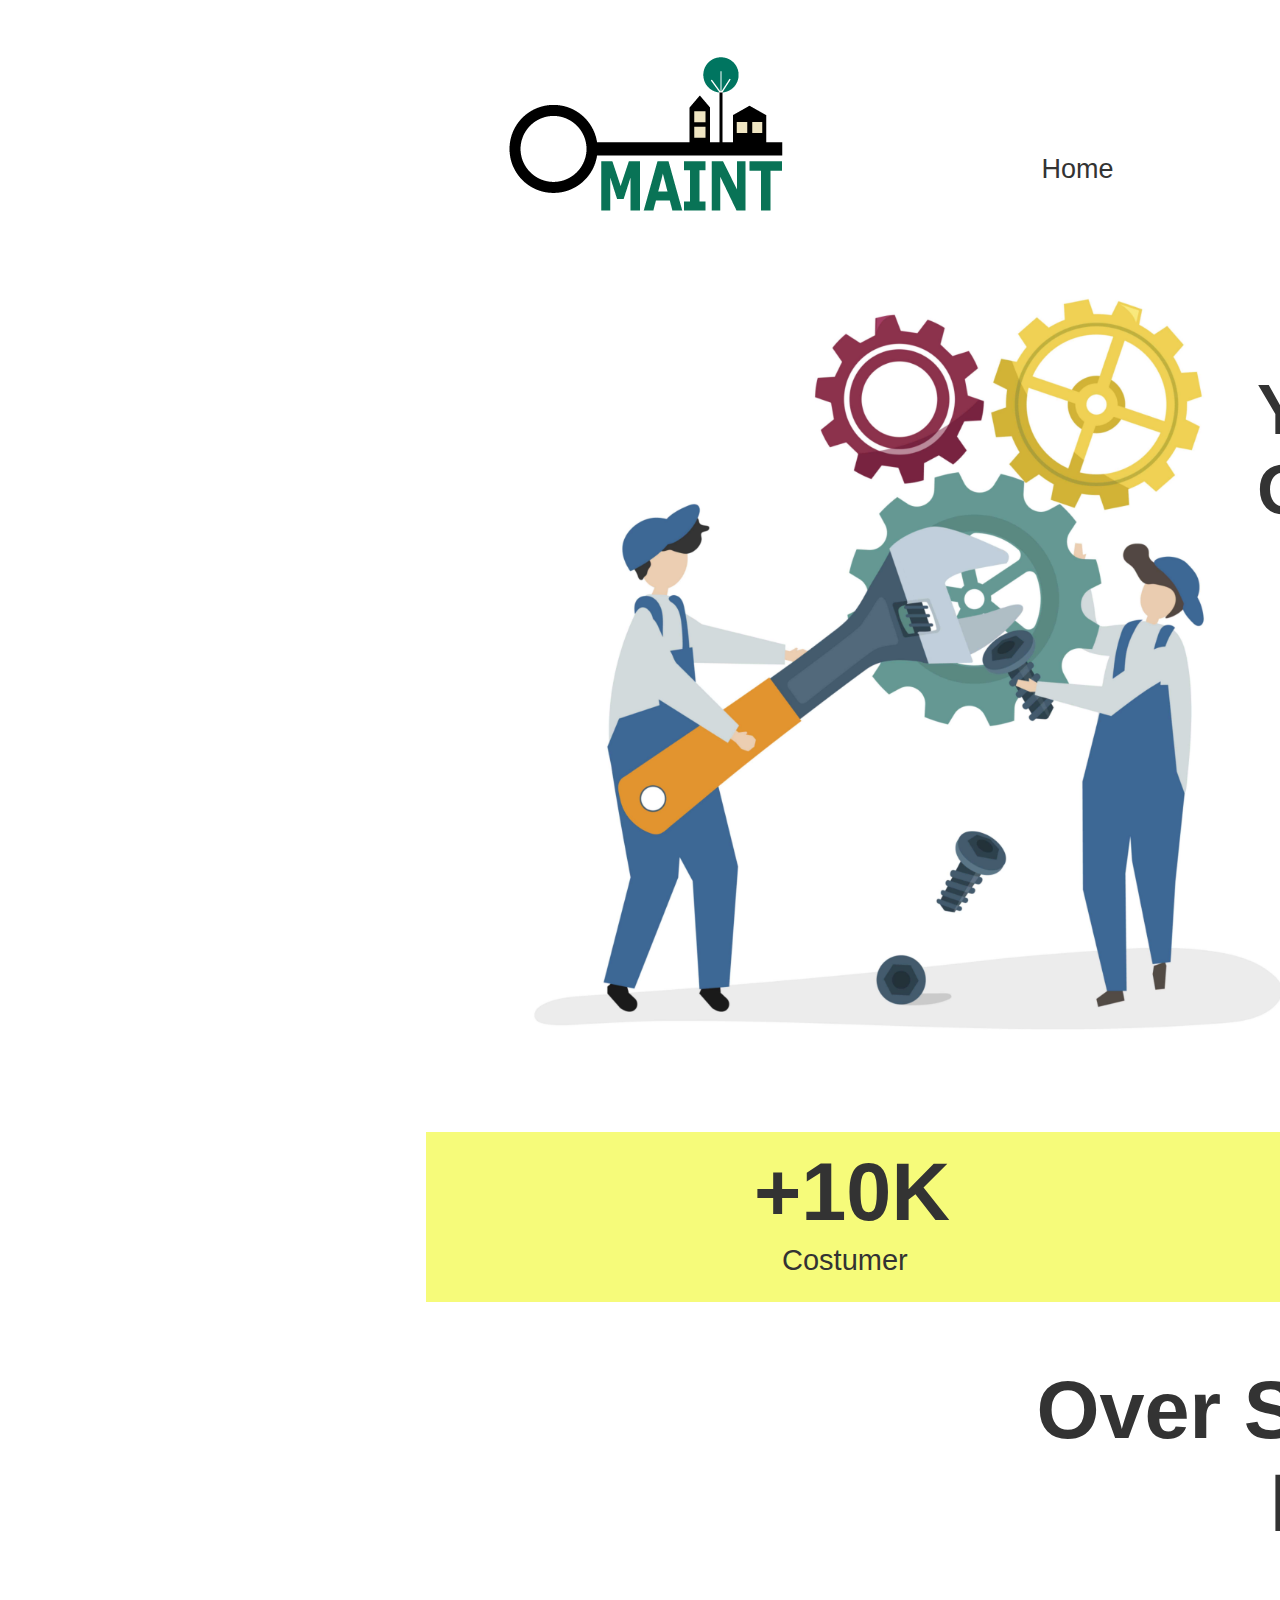
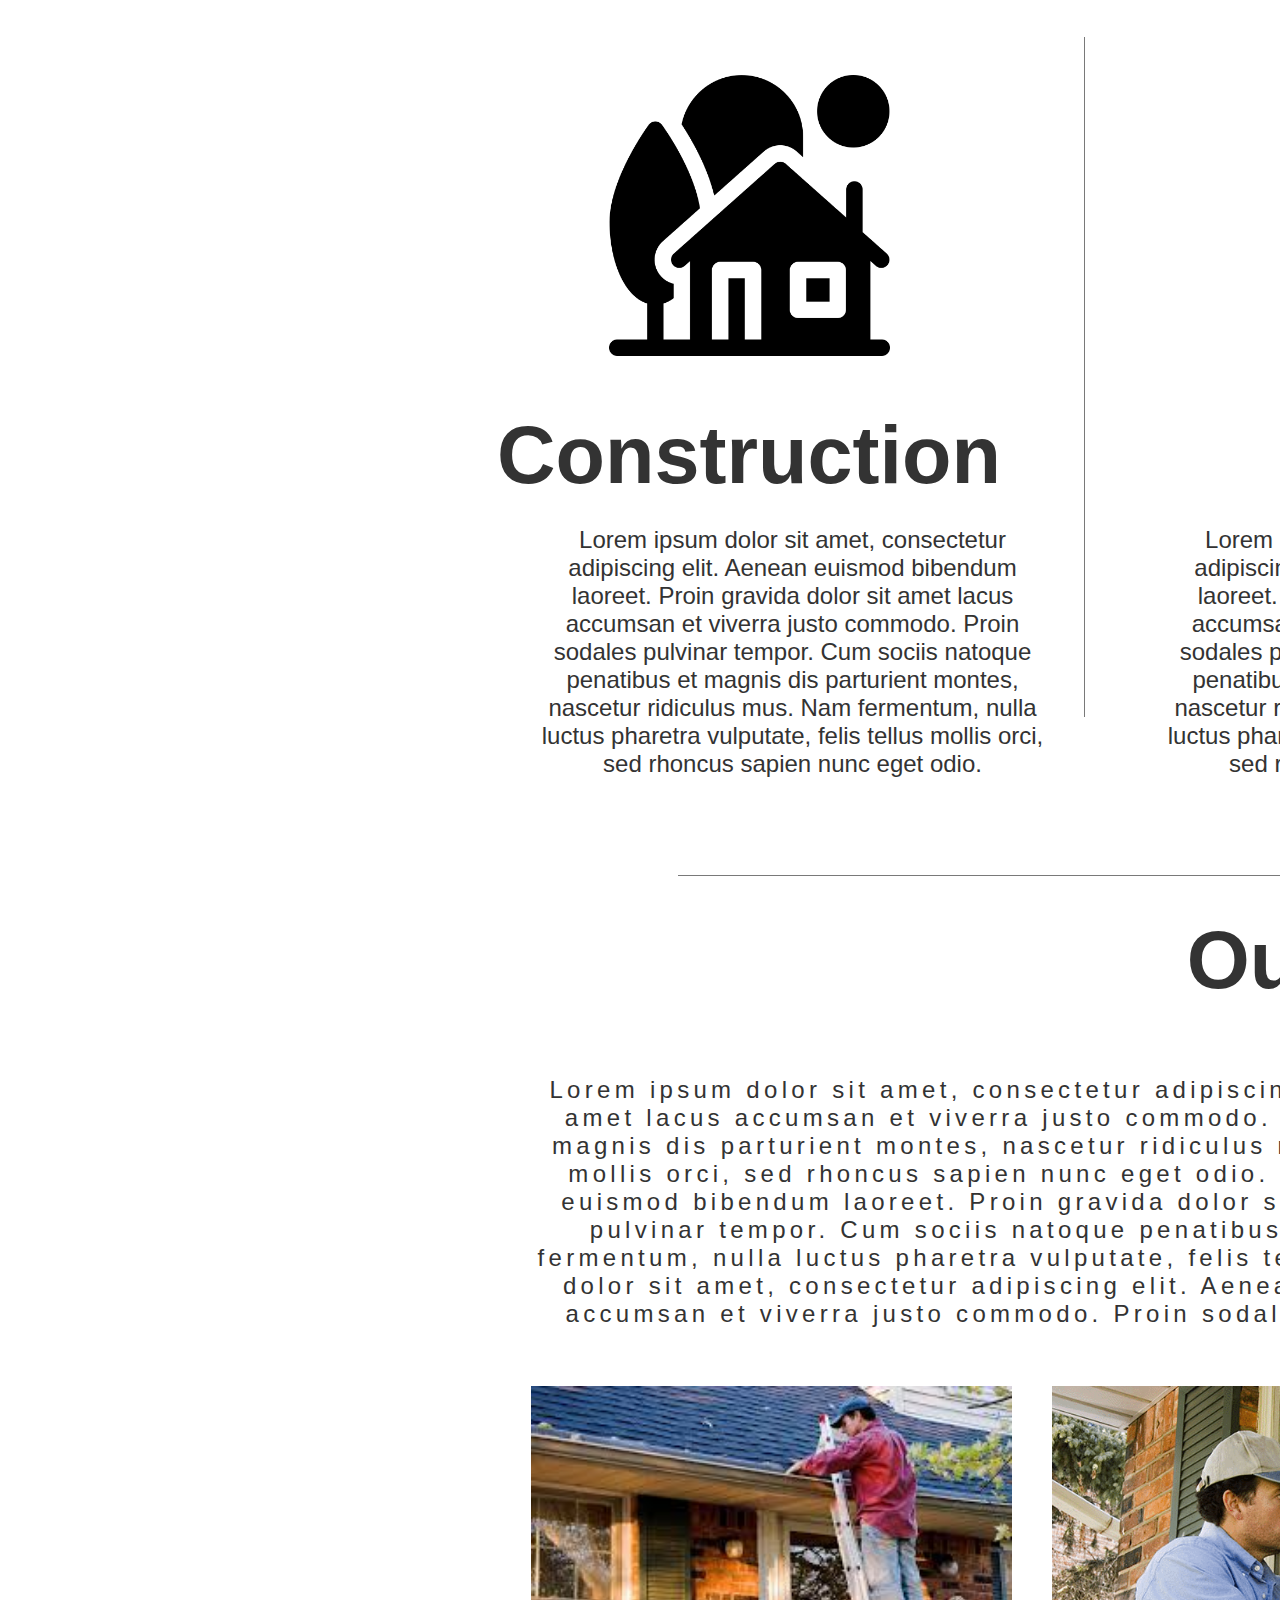
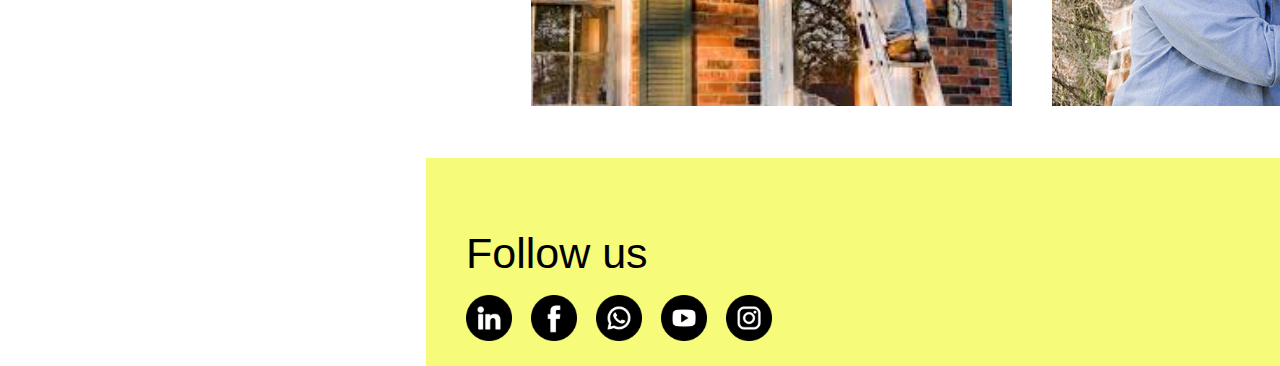
<file: page_1.html>
﻿<!DOCTYPE html>
<html>
  <head>
    <title>MaintEG</title>
    <meta http-equiv="X-UA-Compatible" content="IE=edge"/>
    <meta http-equiv="content-type" content="text/html; charset=utf-8"/>
    <link href="resources/css/axure_rp_page.css" type="text/css" rel="stylesheet"/>
    <link href="data/styles.css" type="text/css" rel="stylesheet"/>
    <link href="files/page_1/styles.css" type="text/css" rel="stylesheet"/>
    <script src="resources/scripts/jquery-3.2.1.min.js"></script>
    <script src="resources/scripts/axure/axQuery.js"></script>
    <script src="resources/scripts/axure/globals.js"></script>
    <script src="resources/scripts/axutils.js"></script>
    <script src="resources/scripts/axure/annotation.js"></script>
    <script src="resources/scripts/axure/axQuery.std.js"></script>
    <script src="resources/scripts/axure/doc.js"></script>
    <script src="resources/scripts/messagecenter.js"></script>
    <script src="resources/scripts/axure/events.js"></script>
    <script src="resources/scripts/axure/recording.js"></script>
    <script src="resources/scripts/axure/action.js"></script>
    <script src="resources/scripts/axure/expr.js"></script>
    <script src="resources/scripts/axure/geometry.js"></script>
    <script src="resources/scripts/axure/flyout.js"></script>
    <script src="resources/scripts/axure/model.js"></script>
    <script src="resources/scripts/axure/repeater.js"></script>
    <script src="resources/scripts/axure/sto.js"></script>
    <script src="resources/scripts/axure/utils.temp.js"></script>
    <script src="resources/scripts/axure/variables.js"></script>
    <script src="resources/scripts/axure/drag.js"></script>
    <script src="resources/scripts/axure/move.js"></script>
    <script src="resources/scripts/axure/visibility.js"></script>
    <script src="resources/scripts/axure/style.js"></script>
    <script src="resources/scripts/axure/adaptive.js"></script>
    <script src="resources/scripts/axure/tree.js"></script>
    <script src="resources/scripts/axure/init.temp.js"></script>
    <script src="resources/scripts/axure/legacy.js"></script>
    <script src="resources/scripts/axure/viewer.js"></script>
    <script src="resources/scripts/axure/math.js"></script>
    <script src="resources/scripts/axure/jquery.nicescroll.min.js"></script>
    <script src="data/document.js"></script>
    <script src="files/page_1/data.js"></script>
    <script type="text/javascript">
      $axure.utils.getTransparentGifPath = function() { return 'resources/images/transparent.gif'; };
      $axure.utils.getOtherPath = function() { return 'resources/Other.html'; };
      $axure.utils.getReloadPath = function() { return 'resources/reload.html'; };
    </script>
  </head>
  <body>
    <div id="base" class="">

      <!-- Unnamed (Nav_bar) -->

      <!-- Unnamed (Image) -->
      <div id="u1" class="ax_default image">
        <img id="u1_img" class="img " src="images/page_1/u1.png"/>
        <div id="u1_text" class="text " style="display:none; visibility: hidden">
          <p></p>
        </div>
      </div>

      <!-- Home_Button (Rectangle) -->
      <div id="u2" class="ax_default button" data-label="Home_Button">
        <img id="u2_img" class="img " src="images/page_1/home_button_u2.svg"/>
        <div id="u2_text" class="text ">
          <p><span>Home</span></p>
        </div>
      </div>

      <!-- AboutUS_Button (Rectangle) -->
      <div id="u3" class="ax_default button" data-label="AboutUS_Button">
        <img id="u3_img" class="img " src="images/page_1/home_button_u2.svg"/>
        <div id="u3_text" class="text ">
          <p><span>About Us</span></p>
        </div>
      </div>

      <!-- Contact_Button (Rectangle) -->
      <div id="u4" class="ax_default button" data-label="Contact_Button">
        <img id="u4_img" class="img " src="images/page_1/home_button_u2.svg"/>
        <div id="u4_text" class="text ">
          <p><span>Contact</span></p>
        </div>
      </div>

      <!-- GetStarted_Button (Rectangle) -->
      <div id="u5" class="ax_default button" data-label="GetStarted_Button">
        <img id="u5_img" class="img " src="images/page_1/getstarted_button_u5.svg"/>
        <div id="u5_text" class="text ">
          <p><span>Get Started</span></p>
        </div>
      </div>
      <div id="u0" style="display:none; visibility:hidden;"></div>

      <!-- Unnamed (Image) -->
      <div id="u6" class="ax_default image">
        <img id="u6_img" class="img " src="images/page_1/u6.jpg"/>
        <div id="u6_text" class="text " style="display:none; visibility: hidden">
          <p></p>
        </div>
      </div>

      <!-- Unnamed (Rectangle) -->
      <div id="u7" class="ax_default paragraph">
        <div id="u7_div" class=""></div>
        <div id="u7_text" class="text ">
          <p><span>YOUR PROPERTY,</span></p><p><span>OUR PRIORITY</span></p>
        </div>
      </div>

      <!-- Unnamed (Rectangle) -->
      <div id="u8" class="ax_default paragraph">
        <div id="u8_div" class=""></div>
        <div id="u8_text" class="text ">
          <p><span>Lorem ipsum dolor sit amet, consectetur adipiscing elit. Aenean euismod bibendum laoreet. Proin gravida dolor sit amet lacus accumsan et viverra justo commodo. Proin sodales pulvinar tempor. Cum sociis natoque penatibus et magnis dis parturient montes, nascetur ridiculus mus. Nam fermentum, nulla luctus pharetra vulputate, felis tellus mollis orci, sed rhoncus sapien nunc eget odio. Lorem ipsum dolor sit amet, consectetur adipiscing elit. Aenean euismod bibendum laoreet. Proin gravida dolor sit amet lacus accumsan et viverra justo commodo. Proin sodales pulvinar tempor. Cum sociis natoque penatibus et magnis dis parturient montes, nascetur ridiculus mus. Nam fermentum, nulla luctus pharetra vulputate, felis tellus mollis orci, sed rhoncus sapien nunc eget odio. Lorem ipsum dolor sit amet, consectetur adipiscing elit. Aenean euismod bibendum laoreet. Proin gravida dolor sit amet lacus accumsan et viverra justo </span></p>
        </div>
      </div>

      <!-- GetStarted_Button (Rectangle) -->
      <div id="u9" class="ax_default button" data-label="GetStarted_Button">
        <img id="u9_img" class="img " src="images/page_1/getstarted_button_u5.svg"/>
        <div id="u9_text" class="text ">
          <p><span>Get Started&nbsp; ➔</span></p>
        </div>
      </div>

      <!-- Contact_Button (Rectangle) -->
      <div id="u10" class="ax_default button" data-label="Contact_Button">
        <img id="u10_img" class="img " src="images/page_1/home_button_u2.svg"/>
        <div id="u10_text" class="text ">
          <p><span>Talk to us</span></p>
        </div>
      </div>

      <!-- Unnamed (Rectangle) -->
      <div id="u11" class="ax_default box_2">
        <div id="u11_div" class=""></div>
        <div id="u11_text" class="text " style="display:none; visibility: hidden">
          <p></p>
        </div>
      </div>

      <!-- Unnamed (Rectangle) -->
      <div id="u12" class="ax_default paragraph">
        <div id="u12_div" class=""></div>
        <div id="u12_text" class="text ">
          <p><span>+10K</span></p>
        </div>
      </div>

      <!-- Unnamed (Rectangle) -->
      <div id="u13" class="ax_default paragraph">
        <div id="u13_div" class=""></div>
        <div id="u13_text" class="text ">
          <p><span>Costumer</span></p>
        </div>
      </div>

      <!-- Unnamed (Rectangle) -->
      <div id="u14" class="ax_default paragraph">
        <div id="u14_div" class=""></div>
        <div id="u14_text" class="text ">
          <p><span>+7K</span></p>
        </div>
      </div>

      <!-- Unnamed (Rectangle) -->
      <div id="u15" class="ax_default paragraph">
        <div id="u15_div" class=""></div>
        <div id="u15_text" class="text ">
          <p><span>Client Dealing</span></p>
        </div>
      </div>

      <!-- Unnamed (Rectangle) -->
      <div id="u16" class="ax_default paragraph">
        <div id="u16_div" class=""></div>
        <div id="u16_text" class="text ">
          <p><span>+1K</span></p>
        </div>
      </div>

      <!-- Unnamed (Rectangle) -->
      <div id="u17" class="ax_default paragraph">
        <div id="u17_div" class=""></div>
        <div id="u17_text" class="text ">
          <p><span>Review</span></p>
        </div>
      </div>

      <!-- Unnamed (Rectangle) -->
      <div id="u18" class="ax_default paragraph">
        <div id="u18_div" class=""></div>
        <div id="u18_text" class="text ">
          <p><span>Over Services &amp; We Provide</span></p>
        </div>
      </div>

      <!-- Unnamed (Rectangle) -->
      <div id="u19" class="ax_default box_2">
        <div id="u19_div" class=""></div>
        <div id="u19_text" class="text " style="display:none; visibility: hidden">
          <p></p>
        </div>
      </div>

      <!-- Unnamed (Rectangle) -->
      <div id="u20" class="ax_default paragraph">
        <div id="u20_div" class=""></div>
        <div id="u20_text" class="text ">
          <p><span>Copyright @ 2024 MaintEG</span></p><p><span>All Rights Reserved</span></p>
        </div>
      </div>

      <!-- Unnamed (Rectangle) -->
      <div id="u21" class="ax_default paragraph">
        <div id="u21_div" class=""></div>
        <div id="u21_text" class="text ">
          <p><span>Follow us</span></p>
        </div>
      </div>

      <!-- Unnamed (Group) -->
      <div id="u22" class="ax_default" data-left="105" data-top="3495" data-width="46" data-height="46" layer-opacity="1">

        <!-- Unnamed (Image) -->
        <div id="u23" class="ax_default image">
          <img id="u23_img" class="img " src="images/page_1/u23.svg"/>
          <div id="u23_text" class="text " style="display:none; visibility: hidden">
            <p></p>
          </div>
        </div>

        <!-- Unnamed (Image) -->
        <div id="u24" class="ax_default image">
          <img id="u24_img" class="img " src="images/page_1/u24.png"/>
          <div id="u24_text" class="text " style="display:none; visibility: hidden">
            <p></p>
          </div>
        </div>
      </div>

      <!-- Unnamed (Group) -->
      <div id="u25" class="ax_default" data-left="235" data-top="3495" data-width="46" data-height="46" layer-opacity="1">

        <!-- Unnamed (Image) -->
        <div id="u26" class="ax_default image">
          <img id="u26_img" class="img " src="images/page_1/u23.svg"/>
          <div id="u26_text" class="text " style="display:none; visibility: hidden">
            <p></p>
          </div>
        </div>

        <!-- Unnamed (Image) -->
        <div id="u27" class="ax_default image">
          <img id="u27_img" class="img " src="images/page_1/u27.png"/>
          <div id="u27_text" class="text " style="display:none; visibility: hidden">
            <p></p>
          </div>
        </div>
      </div>

      <!-- Unnamed (Group) -->
      <div id="u28" class="ax_default" data-left="170" data-top="3495" data-width="46" data-height="46" layer-opacity="1">

        <!-- Unnamed (Image) -->
        <div id="u29" class="ax_default image">
          <img id="u29_img" class="img " src="images/page_1/u23.svg"/>
          <div id="u29_text" class="text " style="display:none; visibility: hidden">
            <p></p>
          </div>
        </div>

        <!-- Unnamed (Image) -->
        <div id="u30" class="ax_default image">
          <img id="u30_img" class="img " src="images/page_1/u30.png"/>
          <div id="u30_text" class="text " style="display:none; visibility: hidden">
            <p></p>
          </div>
        </div>
      </div>

      <!-- Unnamed (Group) -->
      <div id="u31" class="ax_default" data-left="40" data-top="3495" data-width="46" data-height="46" layer-opacity="1">

        <!-- Unnamed (Image) -->
        <div id="u32" class="ax_default image">
          <img id="u32_img" class="img " src="images/page_1/u32.svg"/>
          <div id="u32_text" class="text " style="display:none; visibility: hidden">
            <p></p>
          </div>
        </div>

        <!-- Unnamed (Image) -->
        <div id="u33" class="ax_default image">
          <img id="u33_img" class="img " src="images/page_1/u33.png"/>
          <div id="u33_text" class="text " style="display:none; visibility: hidden">
            <p></p>
          </div>
        </div>
      </div>

      <!-- Unnamed (Group) -->
      <div id="u34" class="ax_default" data-left="300" data-top="3495" data-width="46" data-height="46" layer-opacity="1">

        <!-- Unnamed (Image) -->
        <div id="u35" class="ax_default image">
          <img id="u35_img" class="img " src="images/page_1/u23.svg"/>
          <div id="u35_text" class="text " style="display:none; visibility: hidden">
            <p></p>
          </div>
        </div>

        <!-- Unnamed (Image) -->
        <div id="u36" class="ax_default image">
          <img id="u36_img" class="img " src="images/page_1/u36.png"/>
          <div id="u36_text" class="text " style="display:none; visibility: hidden">
            <p></p>
          </div>
        </div>
      </div>

      <!-- Unnamed (Image) -->
      <div id="u37" class="ax_default image">
        <img id="u37_img" class="img " src="images/page_1/u37.png"/>
        <div id="u37_text" class="text " style="display:none; visibility: hidden">
          <p></p>
        </div>
      </div>

      <!-- Unnamed (Image) -->
      <div id="u38" class="ax_default image">
        <img id="u38_img" class="img " src="images/page_1/u38.png"/>
        <div id="u38_text" class="text " style="display:none; visibility: hidden">
          <p></p>
        </div>
      </div>

      <!-- Unnamed (Image) -->
      <div id="u39" class="ax_default image">
        <img id="u39_img" class="img " src="images/page_1/u39.png"/>
        <div id="u39_text" class="text " style="display:none; visibility: hidden">
          <p></p>
        </div>
      </div>

      <!-- Unnamed (Rectangle) -->
      <div id="u40" class="ax_default paragraph">
        <div id="u40_div" class=""></div>
        <div id="u40_text" class="text ">
          <p><span>Maintenance</span></p>
        </div>
      </div>

      <!-- Unnamed (Rectangle) -->
      <div id="u41" class="ax_default paragraph">
        <div id="u41_div" class=""></div>
        <div id="u41_text" class="text ">
          <p><span>Safety</span></p>
        </div>
      </div>

      <!-- Unnamed (Rectangle) -->
      <div id="u42" class="ax_default paragraph">
        <div id="u42_div" class=""></div>
        <div id="u42_text" class="text ">
          <p><span>Construction</span></p>
        </div>
      </div>

      <!-- Unnamed (Rectangle) -->
      <div id="u43" class="ax_default paragraph">
        <div id="u43_div" class=""></div>
        <div id="u43_text" class="text ">
          <p><span>Lorem ipsum dolor sit amet, consectetur adipiscing elit. Aenean euismod bibendum laoreet. Proin gravida dolor sit amet lacus accumsan et viverra justo commodo. Proin sodales pulvinar tempor. Cum sociis natoque penatibus et magnis dis parturient montes, nascetur ridiculus mus. Nam fermentum, nulla luctus pharetra vulputate, felis tellus mollis orci, sed rhoncus sapien nunc eget odio. </span></p>
        </div>
      </div>

      <!-- Unnamed (Rectangle) -->
      <div id="u44" class="ax_default paragraph">
        <div id="u44_div" class=""></div>
        <div id="u44_text" class="text ">
          <p><span>Lorem ipsum dolor sit amet, consectetur adipiscing elit. Aenean euismod bibendum laoreet. Proin gravida dolor sit amet lacus accumsan et viverra justo commodo. Proin sodales pulvinar tempor. Cum sociis natoque penatibus et magnis dis parturient montes, nascetur ridiculus mus. Nam fermentum, nulla luctus pharetra vulputate, felis tellus mollis orci, sed rhoncus sapien nunc eget odio. </span></p>
        </div>
      </div>

      <!-- Unnamed (Rectangle) -->
      <div id="u45" class="ax_default paragraph">
        <div id="u45_div" class=""></div>
        <div id="u45_text" class="text ">
          <p><span>Lorem ipsum dolor sit amet, consectetur adipiscing elit. Aenean euismod bibendum laoreet. Proin gravida dolor sit amet lacus accumsan et viverra justo commodo. Proin sodales pulvinar tempor. Cum sociis natoque penatibus et magnis dis parturient montes, nascetur ridiculus mus. Nam fermentum, nulla luctus pharetra vulputate, felis tellus mollis orci, sed rhoncus sapien nunc eget odio. </span></p>
        </div>
      </div>

      <!-- Unnamed (Vertical Line) -->
      <div id="u46" class="ax_default line">
        <img id="u46_img" class="img " src="images/page_1/u46.svg"/>
        <div id="u46_text" class="text " style="display:none; visibility: hidden">
          <p></p>
        </div>
      </div>

      <!-- Unnamed (Vertical Line) -->
      <div id="u47" class="ax_default line">
        <img id="u47_img" class="img " src="images/page_1/u46.svg"/>
        <div id="u47_text" class="text " style="display:none; visibility: hidden">
          <p></p>
        </div>
      </div>

      <!-- Unnamed (Line) -->
      <div id="u48" class="ax_default line">
        <img id="u48_img" class="img " src="images/page_1/u48.svg"/>
        <div id="u48_text" class="text " style="display:none; visibility: hidden">
          <p></p>
        </div>
      </div>

      <!-- Unnamed (Rectangle) -->
      <div id="u49" class="ax_default paragraph">
        <div id="u49_div" class=""></div>
        <div id="u49_text" class="text ">
          <p><span>Our Work</span></p>
        </div>
      </div>

      <!-- Unnamed (Rectangle) -->
      <div id="u50" class="ax_default paragraph">
        <div id="u50_div" class=""></div>
        <div id="u50_text" class="text ">
          <p><span>Lorem ipsum dolor sit amet, consectetur adipiscing elit. Aenean euismod bibendum laoreet. Proin gravida dolor sit amet lacus accumsan et viverra justo commodo. Proin sodales pulvinar tempor. Cum sociis natoque penatibus et magnis dis parturient montes, nascetur ridiculus mus. Nam fermentum, nulla luctus pharetra vulputate, felis tellus mollis orci, sed rhoncus sapien nunc eget odio. Lorem ipsum dolor sit amet, consectetur adipiscing elit. Aenean euismod bibendum laoreet. Proin gravida dolor sit amet lacus accumsan et viverra justo commodo. Proin sodales pulvinar tempor. Cum sociis natoque penatibus et magnis dis parturient montes, nascetur ridiculus mus. Nam fermentum, nulla luctus pharetra vulputate, felis tellus mollis orci, sed rhoncus sapien nunc eget odio. Lorem ipsum dolor sit amet, consectetur adipiscing elit. Aenean euismod bibendum laoreet. Proin gravida dolor sit amet lacus accumsan et viverra justo commodo. Proin sodales pulvinar tempor. Cum sociis natoque penatibus et magnis dis </span></p>
        </div>
      </div>

      <!-- Unnamed (Image) -->
      <div id="u51" class="ax_default image">
        <img id="u51_img" class="img " src="images/page_1/u51.png"/>
        <div id="u51_text" class="text " style="display:none; visibility: hidden">
          <p></p>
        </div>
      </div>

      <!-- Unnamed (Image) -->
      <div id="u52" class="ax_default image">
        <img id="u52_img" class="img " src="images/page_1/u52.png"/>
        <div id="u52_text" class="text " style="display:none; visibility: hidden">
          <p></p>
        </div>
      </div>

      <!-- Unnamed (Image) -->
      <div id="u53" class="ax_default image">
        <img id="u53_img" class="img " src="images/page_1/u53.png"/>
        <div id="u53_text" class="text " style="display:none; visibility: hidden">
          <p></p>
        </div>
      </div>
    </div>
    <script src="resources/scripts/axure/ios.js"></script>
  </body>
</html>
</file>
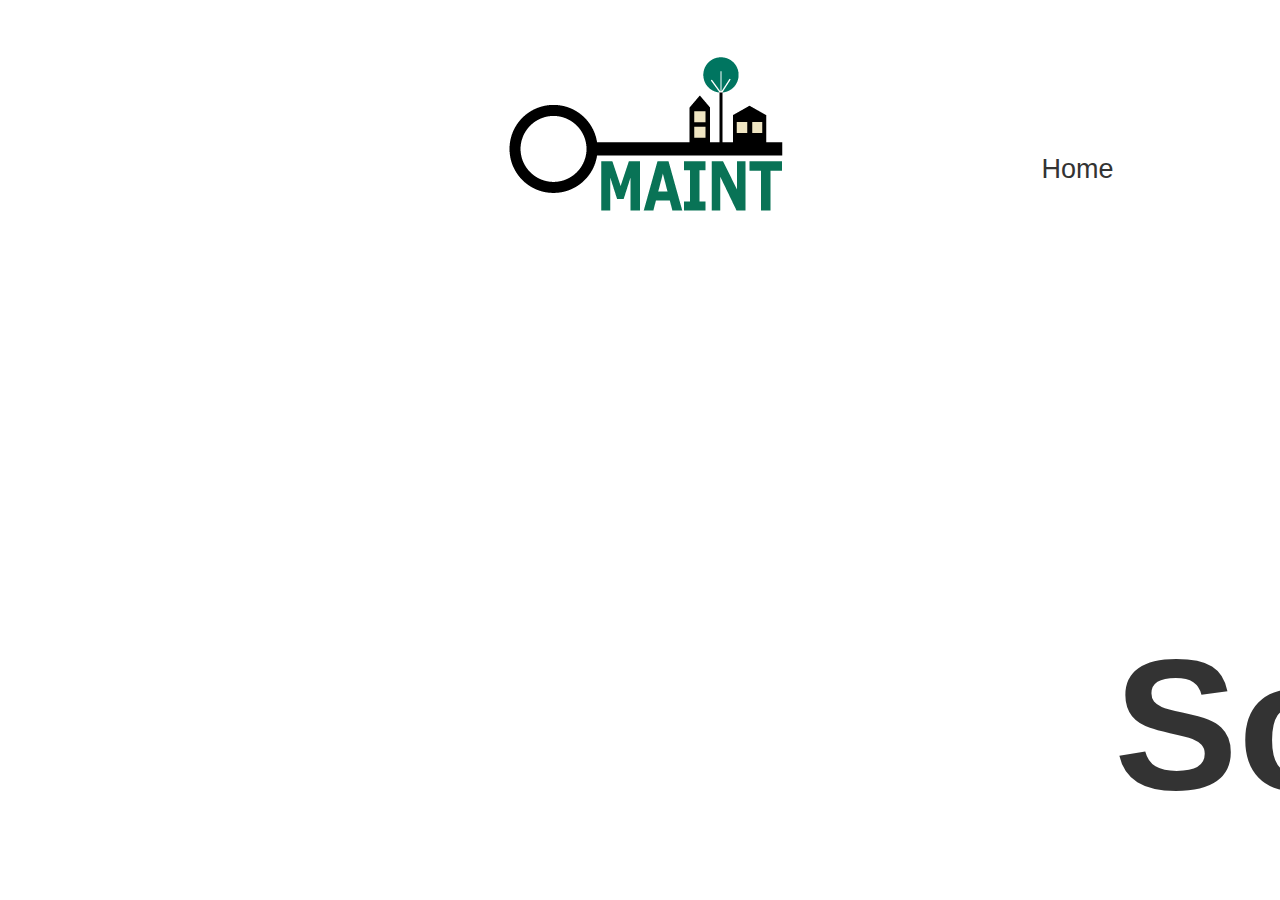
<file: soon.html>
﻿<!DOCTYPE html>
<html>
  <head>
    <title>Soon</title>
    <meta http-equiv="X-UA-Compatible" content="IE=edge"/>
    <meta http-equiv="content-type" content="text/html; charset=utf-8"/>
    <link href="resources/css/axure_rp_page.css" type="text/css" rel="stylesheet"/>
    <link href="data/styles.css" type="text/css" rel="stylesheet"/>
    <link href="files/soon/styles.css" type="text/css" rel="stylesheet"/>
    <script src="resources/scripts/jquery-3.2.1.min.js"></script>
    <script src="resources/scripts/axure/axQuery.js"></script>
    <script src="resources/scripts/axure/globals.js"></script>
    <script src="resources/scripts/axutils.js"></script>
    <script src="resources/scripts/axure/annotation.js"></script>
    <script src="resources/scripts/axure/axQuery.std.js"></script>
    <script src="resources/scripts/axure/doc.js"></script>
    <script src="resources/scripts/messagecenter.js"></script>
    <script src="resources/scripts/axure/events.js"></script>
    <script src="resources/scripts/axure/recording.js"></script>
    <script src="resources/scripts/axure/action.js"></script>
    <script src="resources/scripts/axure/expr.js"></script>
    <script src="resources/scripts/axure/geometry.js"></script>
    <script src="resources/scripts/axure/flyout.js"></script>
    <script src="resources/scripts/axure/model.js"></script>
    <script src="resources/scripts/axure/repeater.js"></script>
    <script src="resources/scripts/axure/sto.js"></script>
    <script src="resources/scripts/axure/utils.temp.js"></script>
    <script src="resources/scripts/axure/variables.js"></script>
    <script src="resources/scripts/axure/drag.js"></script>
    <script src="resources/scripts/axure/move.js"></script>
    <script src="resources/scripts/axure/visibility.js"></script>
    <script src="resources/scripts/axure/style.js"></script>
    <script src="resources/scripts/axure/adaptive.js"></script>
    <script src="resources/scripts/axure/tree.js"></script>
    <script src="resources/scripts/axure/init.temp.js"></script>
    <script src="resources/scripts/axure/legacy.js"></script>
    <script src="resources/scripts/axure/viewer.js"></script>
    <script src="resources/scripts/axure/math.js"></script>
    <script src="resources/scripts/axure/jquery.nicescroll.min.js"></script>
    <script src="data/document.js"></script>
    <script src="files/soon/data.js"></script>
    <script type="text/javascript">
      $axure.utils.getTransparentGifPath = function() { return 'resources/images/transparent.gif'; };
      $axure.utils.getOtherPath = function() { return 'resources/Other.html'; };
      $axure.utils.getReloadPath = function() { return 'resources/reload.html'; };
    </script>
  </head>
  <body>
    <div id="base" class="">

      <!-- Unnamed (Nav_bar) -->

      <!-- Unnamed (Image) -->
      <div id="u55" class="ax_default image">
        <img id="u55_img" class="img " src="images/page_1/u1.png"/>
        <div id="u55_text" class="text " style="display:none; visibility: hidden">
          <p></p>
        </div>
      </div>

      <!-- Home_Button (Rectangle) -->
      <div id="u56" class="ax_default button" data-label="Home_Button">
        <img id="u56_img" class="img " src="images/page_1/home_button_u2.svg"/>
        <div id="u56_text" class="text ">
          <p><span>Home</span></p>
        </div>
      </div>

      <!-- AboutUS_Button (Rectangle) -->
      <div id="u57" class="ax_default button" data-label="AboutUS_Button">
        <img id="u57_img" class="img " src="images/page_1/home_button_u2.svg"/>
        <div id="u57_text" class="text ">
          <p><span>About Us</span></p>
        </div>
      </div>

      <!-- Contact_Button (Rectangle) -->
      <div id="u58" class="ax_default button" data-label="Contact_Button">
        <img id="u58_img" class="img " src="images/page_1/home_button_u2.svg"/>
        <div id="u58_text" class="text ">
          <p><span>Contact</span></p>
        </div>
      </div>

      <!-- GetStarted_Button (Rectangle) -->
      <div id="u59" class="ax_default button" data-label="GetStarted_Button">
        <img id="u59_img" class="img " src="images/page_1/getstarted_button_u5.svg"/>
        <div id="u59_text" class="text ">
          <p><span>Get Started</span></p>
        </div>
      </div>
      <div id="u54" style="display:none; visibility:hidden;"></div>

      <!-- Unnamed (Rectangle) -->
      <div id="u60" class="ax_default paragraph">
        <div id="u60_div" class=""></div>
        <div id="u60_text" class="text ">
          <p><span>Soon...</span></p>
        </div>
      </div>
    </div>
    <script src="resources/scripts/axure/ios.js"></script>
  </body>
</html>
</file>
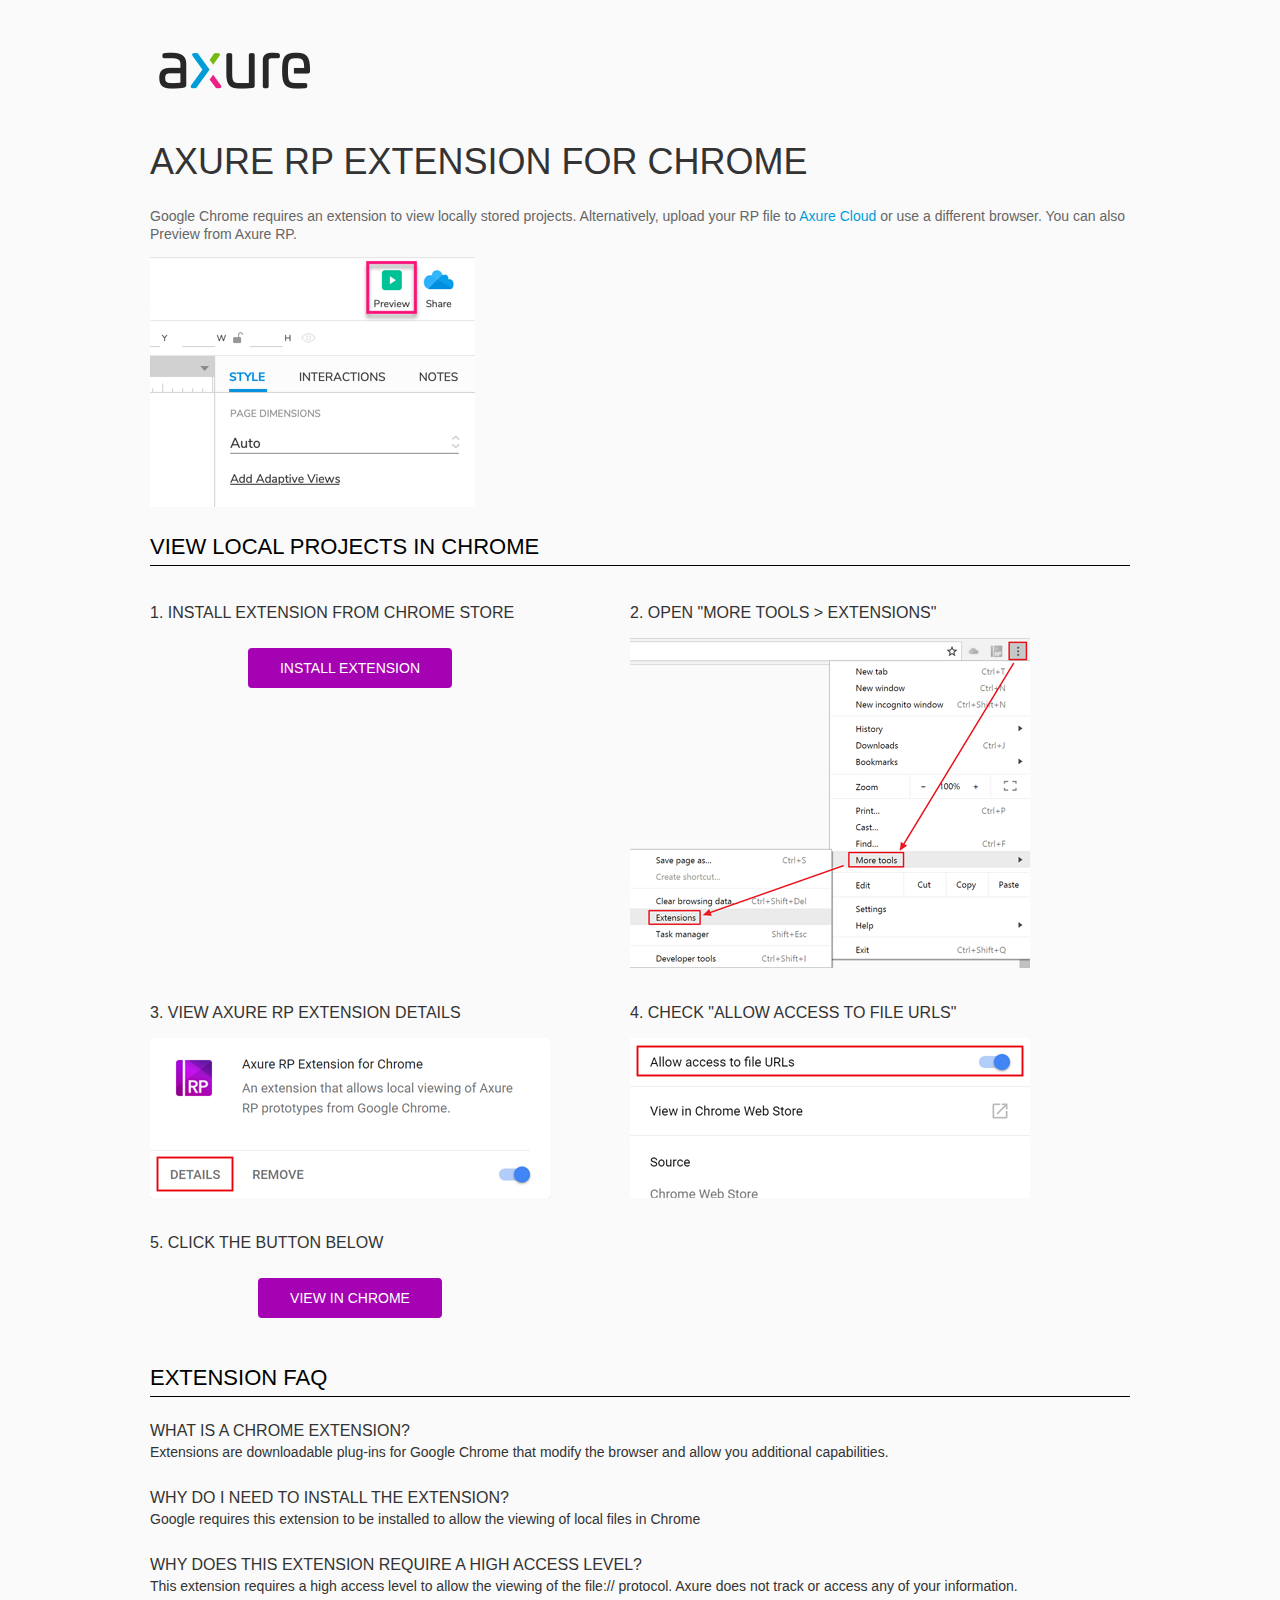
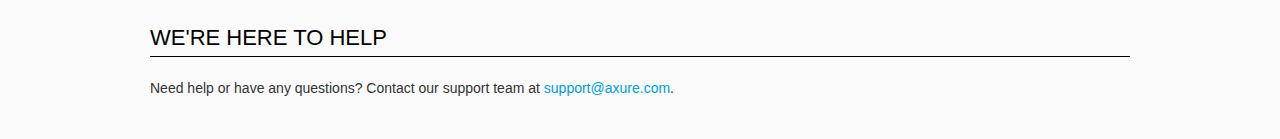
<file: resources/chrome/chrome.html>
<html>
<head>
    <title>Install the Axure RP Chrome Extension</title>
    <style type="text/css">
        *
        {
            font-family: NunitoSans, Helvetica, Arial, sans-serif;
        }
        body
        {
            text-align: center;
            background-color: #fafafa;
        }
        p
        {
            font-size: 14px;
            line-height: 18px;
            color: #333333;
        }
        div.container
        {
            width: 980px;
            margin-left: auto;
            margin-right: auto;
            text-align: left;
        }
        a
        {
            text-decoration: none;
            color: #009dda;
        }
        .button
        {
            background: #A502B3;
            font: normal 16px Arial, sans-serif;
            color: #FFFFFF;
            padding: 10px 30px 10px 30px;
            border: 2px solid #A502B3;
            display: inline-block;
            margin-top: 10px;
            text-transform: uppercase;
            font-size: 14px;
	    border-radius: 4px;
        }
        a:hover.button
        {
            border: 2px solid #A502B3;
	    color: #A502B3;
	    background-color: #FFFFFF;
        }
        div.left
        {
            width: 400px;
            float: left;
            margin-right: 80px;
        }
        div.right
        {
            width: 400px;
            float: left;
        }
        div.buttonContainer
        {
            text-align: center;
        }
        h1
        {
            font-size: 36px;
            color: #333333;
            line-height: 50px;
            margin-bottom: 20px;
            font-weight: normal;
        }
        h2
        {
            font-size: 24px;
            font-weight: normal;
            color: #08639C;
            text-align: center;
        }
        h3
        {
            font-size: 16px;
            color: #333333;
            font-weight: normal;
	    text-transform: uppercase;
        }
        .heading
        {
            border-bottom: 1px solid black;
	    height: 36px;
            line-height: 36px;
            font-size: 22px;
            color: #000000;

        }
        span.faq
        {
            font-size: 16px;
	    line-height: 24px;
            font-weight: normal;
	    text-transform: uppercase;
            color: #333333;
            display: block;
        }
    </style>
</head>
<body>
    <div class="container">
        <br />
        <br />
        <img src="axure_logo.png" alt="axure" />
        <br />
	<br />
        <h1>
            AXURE RP EXTENSION FOR CHROME</h1>
        <p style="font-size: 14px; color: #666666; margin-top: 10px;">
            Google Chrome requires an extension to view locally stored projects. Alternatively,
            upload your RP file to <a href="https://www.axure.cloud">Axure Cloud</a> or use a different
            browser. You can also Preview from Axure RP.</p>
            <img src="preview-rp.png" alt="preview"/>
        <h3 class="heading">
            VIEW LOCAL PROJECTS IN CHROME</h3>
        <div class="left">
            <h3>
                1. Install Extension from Chrome Store</h3>
            <div class="buttonContainer">
                <a class="button" href="https://chrome.google.com/webstore/detail/dogkpdfcklifaemcdfbildhcofnopogp"
                    target="_blank">Install Extension</a>
            </div>
        </div>
        <div class="right">
            <h3>
                2. Open "More Tools > Extensions"</h3>
            <img src="extensions.png" alt="extensions"/>
        </div>
        <div style="clear: both; height: 20px;">
            &nbsp;</div>
       <div class="left">
            <h3>
                3. View Axure RP Extension Details</h3>
            <img src="details.png" alt="extension details"/>
            </div>
	<div class="right">
            <h3>
                4. Check "Allow access to file URLs"</h3>
            <img src="allow-access.png" alt="allow access"/>
        </div>
   <div style="clear: both; height: 20px;">
            &nbsp;</div>
        <div class="left">
            <h3>
                5. Click the button below</h3>
            <div class="buttonContainer">
                <a class="button" href="../../start.html">View in Chrome</a>
            </div>
        </div>
        <div style="clear: both; height: 20px;">
        </div>
        <h3 class="heading">
            EXTENSION FAQ</h3>
        <p>
            <span class="faq">What is a Chrome Extension?</span> Extensions are downloadable
            plug-ins for Google Chrome that modify the browser
            and allow you additional capabilities.
        </p>
        <p style="margin-top: 25px;">
            <span class="faq">Why do I need to install the extension?</span> Google requires
            this extension to be installed to allow the viewing of local files in
            Chrome
        </p>
        <p style="margin-top: 25px; margin-bottom: 25px;">
            <span class="faq">Why does this extension require a high access level?</span> This
            extension requires a high access level to allow the viewing of the file://
            protocol. Axure does not track or access any of your information.
        </p>
        <h3 class="heading">
           WE'RE HERE TO HELP</h3>
        <p>
            Need help or have any questions? Contact our support team at <a href="mailto:support@axure.com">
                support@axure.com</a>.
        </p>
        <div style="clear: both; height: 20px;">
        </div>
    </div>
</body>
</html>
</file>
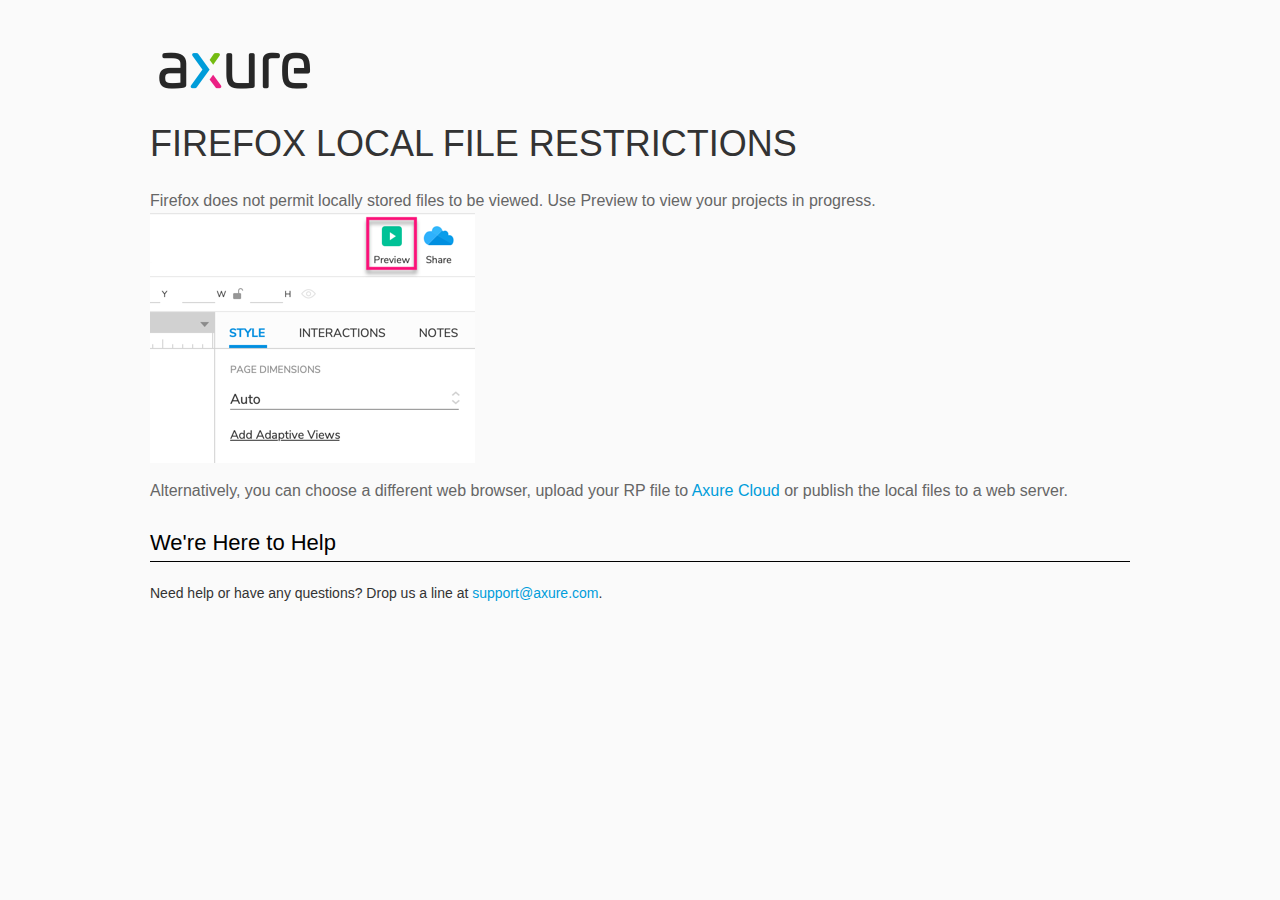
<file: resources/chrome/firefox.html>
<html>
<head>
    <title>Axure RP - Firefox Local File Restrictions</title>
    <style type="text/css">
        *
        {
            font-family: Helvetica, Arial, sans-serif;
        }
        body
        {
            text-align: center;
            background-color: #fafafa;
        }
        p
        {
            font-size: 14px;
            line-height: 18px;
            color: #333333;
        }
        div.container
        {
            width: 980px;
            margin-left: auto;
            margin-right: auto;
            text-align: left;
        }
        a
        {
            text-decoration: none;
            color: #009dda;
        }
        .button
        {
            background: #A502B3;
            font: normal 16px Arial, sans-serif;
            color: #FFFFFF;
            padding: 10px 30px 10px 30px;
            border: 2px solid #A502B3;
            display: inline-block;
            margin-top: 10px;
            text-transform: uppercase;
            font-size: 14px;
	    border-radius: 4px;
        }
        a:hover.button
        {
            border: 2px solid #A502B3;
	    color: #A502B3;
	    background-color: #FFFFFF;
        }
        div.left
        {
            width: 400px;
            float: left;
            margin-right: 80px;
        }
        div.right
        {
            width: 400px;
            float: left;
        }
        div.buttonContainer
        {
            text-align: center;
        }
        h1
        {
            font-size: 36px;
            color: #333333;
            line-height: 50px;
            margin-bottom: 20px;
            font-weight: normal;
        }
        h2
        {
            font-size: 24px;
            font-weight: normal;
            color: #08639C;
            text-align: center;
        }
        h3
        {
            font-size: 16px;
            line-height: 24px;
            color: #333333;
            font-weight: normal;
        }
        .heading
        {
            border-bottom: 1px solid black;
	    height: 36px;
            line-height: 36px;
            font-size: 22px;
            color: #000000;
        }
        span.faq
        {
            font-size: 16px;
            font-weight: normal;
	    text-transform: uppercase;
            color: #333333;
            display: block;
        }
    </style>
</head>
<body>
    <div class="container">
        <br />
        <br />
        <img src="axure_logo.png" alt="axure" />
        <br />
        <h1>
            FIREFOX LOCAL FILE RESTRICTIONS</h1>
        <p style="font-size: 16px; line-height: 24px; color: #666666; margin-top: 10px;">
            Firefox does not permit locally stored files to be viewed. Use Preview to view your projects in progress.
<img src="preview-rp.png" alt="preview"/>
          </p>
            <p style="font-size: 16px; line-height: 24px; color: #666666; margin-top: 10px;">
          Alternatively,  you can choose a different web browser, upload your RP file to <a href="https://app.axure.cloud">Axure Cloud</a> or publish the local files to a web server.</p>
        <h3 class="heading">
            We're Here to Help</h3>
        <p>
            Need help or have any questions? Drop us a line at <a href="mailto:support@axure.com">
                support@axure.com</a>.
        </p>
        <div style="clear: both; height: 20px;">
        </div>
    </div>
</body>
</html>
</file>
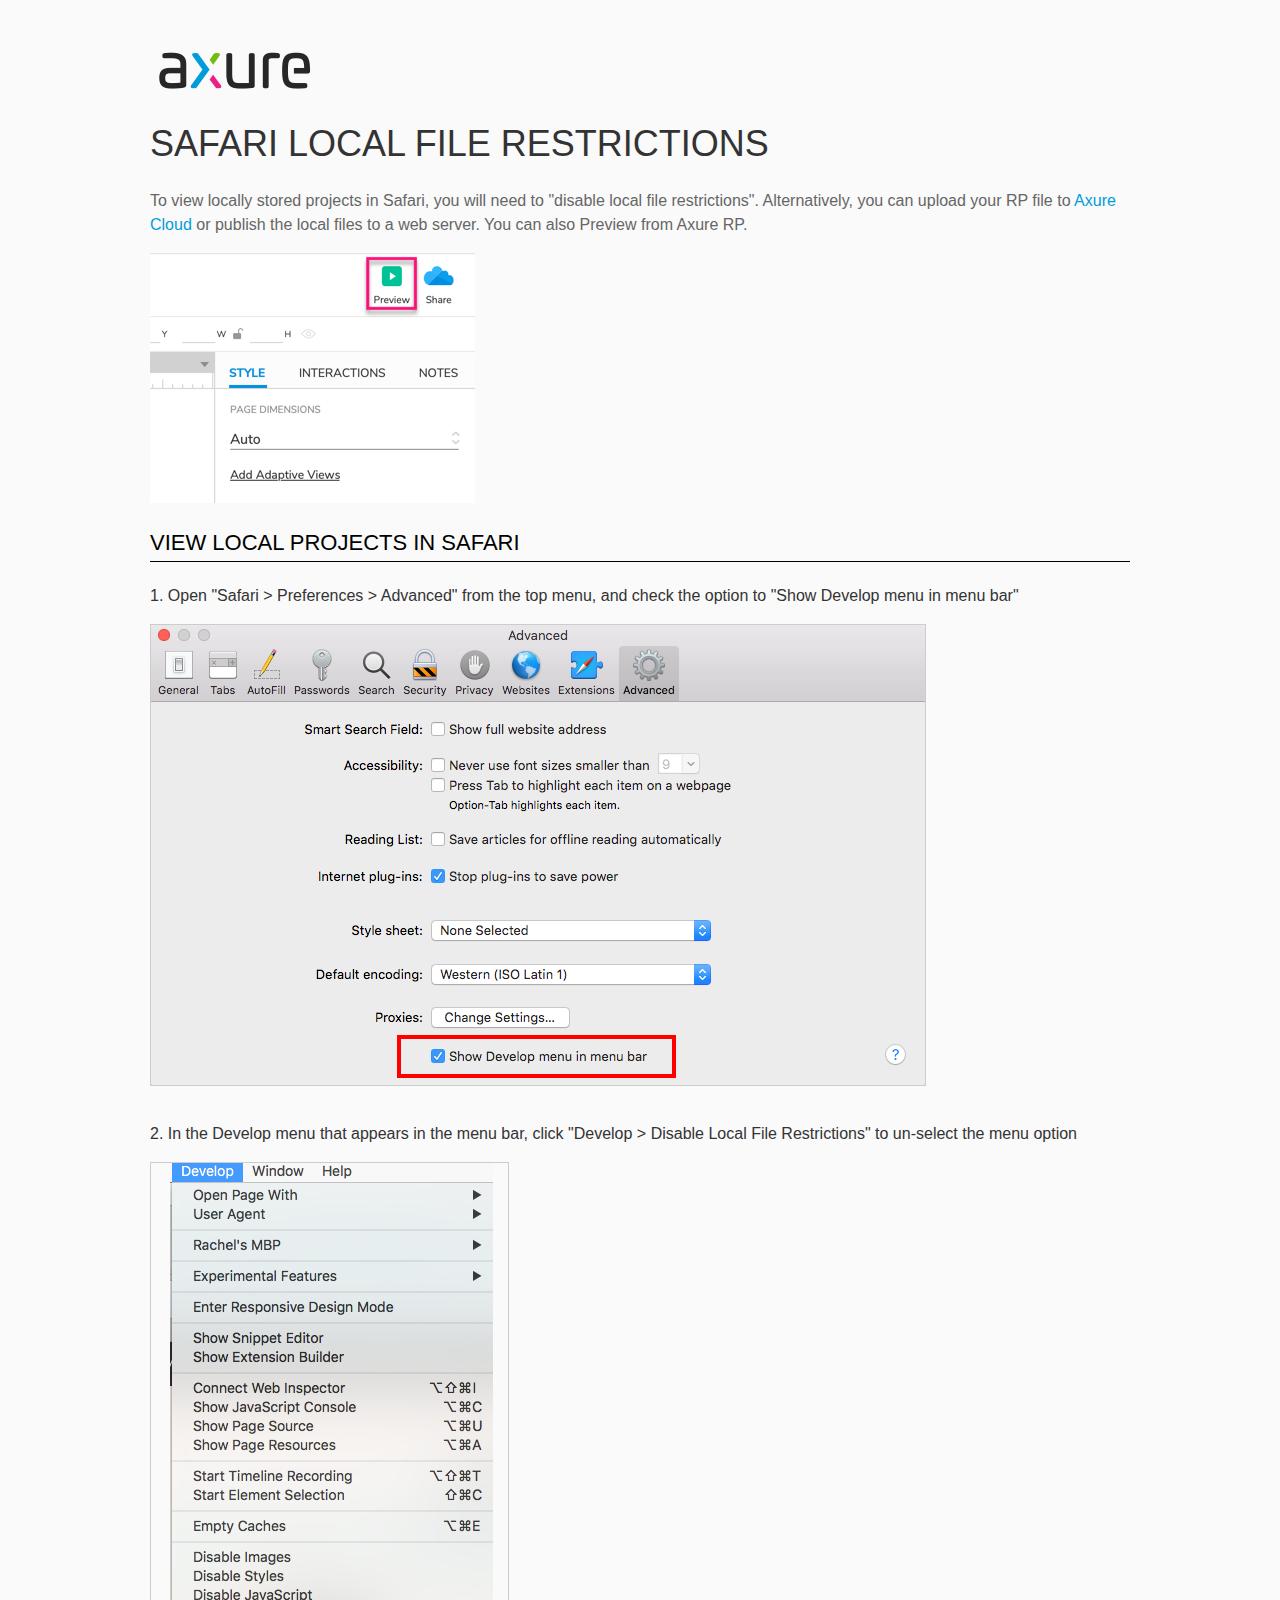
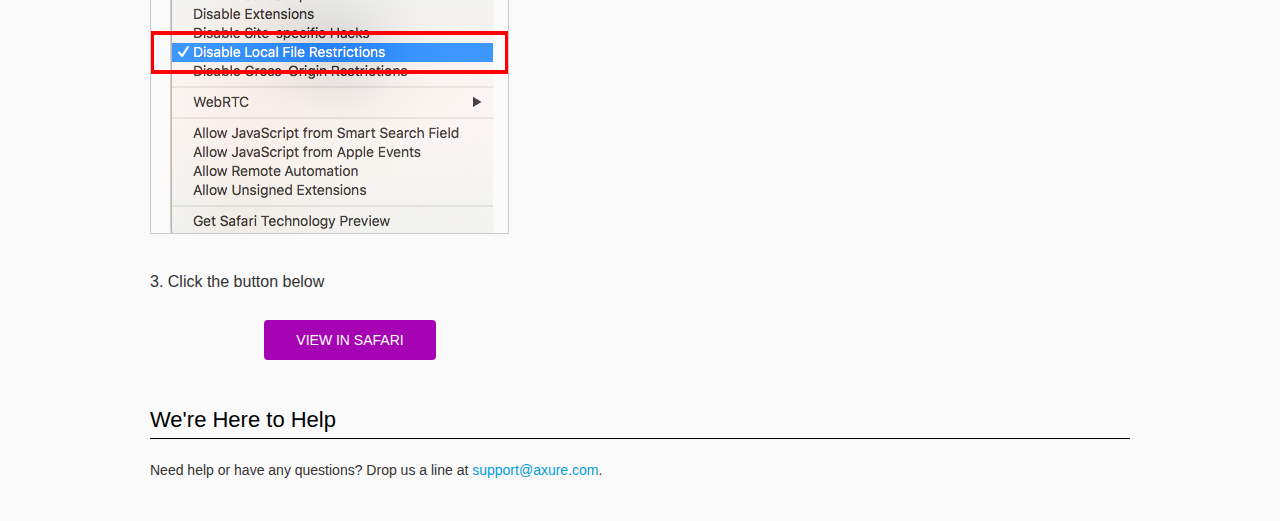
<file: resources/chrome/safari.html>
<html>
<head>
    <title>Axure RP - Safari Local File Restrictions</title>
    <style type="text/css">
        *
        {
            font-family: Helvetica, Arial, sans-serif;
        }
        body
        {
            text-align: center;
            background-color: #fafafa;
        }
        p
        {
            font-size: 14px;
            line-height: 18px;
            color: #333333;
        }
        div.container
        {
            width: 980px;
            margin-left: auto;
            margin-right: auto;
            text-align: left;
        }
        a
        {
            text-decoration: none;
            color: #009dda;
        }
        .button
        {
            background: #A502B3;
            font: normal 16px Arial, sans-serif;
            color: #FFFFFF;
            padding: 10px 30px 10px 30px;
            border: 2px solid #A502B3;
            display: inline-block;
            margin-top: 10px;
            text-transform: uppercase;
            font-size: 14px;
	    border-radius: 4px;
        }
        a:hover.button
        {
            border: 2px solid #A502B3;
	    color: #A502B3;
	    background-color: #FFFFFF;
        }
        div.left
        {
            width: 400px;
            float: left;
            margin-right: 80px;
        }
        div.right
        {
            width: 400px;
            float: left;
        }
        div.buttonContainer
        {
            text-align: center;
        }
        h1
        {
            font-size: 36px;
            color: #333333;
            line-height: 50px;
            margin-bottom: 20px;
            font-weight: normal;
        }
        h2
        {
            font-size: 24px;
            font-weight: normal;
            color: #08639C;
            text-align: center;
        }
        h3
        {
            font-size: 16px;
            line-height: 24px;
            color: #333333;
            font-weight: normal;
        }
        .heading
        {
            border-bottom: 1px solid black;
	    height: 36px;
            line-height: 36px;
            font-size: 22px;
            color: #000000;
        }
        span.faq
        {
            font-size: 16px;
            font-weight: normal;
	    text-transform: uppercase;
            color: #333333;
            display: block;
        }
    </style>
</head>
<body>
    <div class="container">
        <br />
        <br />
        <img src="axure_logo.png" alt="axure" />
        <br />
        <h1>
            SAFARI LOCAL FILE RESTRICTIONS</h1>
        <p style="font-size: 16px; line-height: 24px; color: #666666; margin-top: 10px;">
            To view locally stored projects in Safari, you will need to "disable local file restrictions". Alternatively,
            you can upload your RP file to <a href="https://www.axure.cloud">Axure Cloud</a> or publish the local files to a web server. You can also Preview from Axure RP.</p>
            <img src="preview-rp.png" alt="preview"/>
        <h3 class="heading">
            VIEW LOCAL PROJECTS IN SAFARI</h3>
        <div class="">
            <h3>
                1. Open "Safari > Preferences > Advanced" from the top menu, and check the option to "Show Develop menu in menu bar"</h3>
            <img src="safari_advanced.png" alt="advanced" />
        </div>
        <div style="clear: both; height: 20px;">
            &nbsp;
        </div>
        <div class="">
            <h3>
                2. In the Develop menu that appears in the menu bar, click "Develop > Disable Local File Restrictions" to un-select the menu option</h3>
            <img src="safari_restrictions.png" alt="extensions" />
        </div>
        <div style="clear: both; height: 20px;">
            &nbsp;</div>
        <div class="left">
            <h3>
                3. Click the button below
            </h3>
            <div class="buttonContainer">
                <a class="button" href="../../start.html">View in Safari</a>
            </div>
        </div>
        <div style="clear: both; height: 20px;">
        </div>
        <h3 class="heading">
            We're Here to Help</h3>
        <p>
            Need help or have any questions? Drop us a line at <a href="mailto:support@axure.com">
                support@axure.com</a>.
        </p>
        <div style="clear: both; height: 20px;">
        </div>
    </div>
</body>
</html>
</file>
<file: resources/css/axure_rp_page.css>
﻿/* so the window resize fires within a frame in IE7 */
html, body {
    height: 100%;
}

#zoomOverlay {
    position: fixed;
    top: 0;
    left: 0;
    width: 100%;
    height: 100%;
}

#dragOverlay {
    position: fixed;
    top: 0;
    left: 0;
    width: 100%;
    height: 100%;
    cursor: grab;
}

#dragOverlay.dragging__start {
    cursor: grabbing;
}

html.hideScroll::-webkit-scrollbar {
    display: none;
}

html.hideScroll {
    -ms-overflow-style: none;
    scrollbar-width: none;
}

.mobileFrameCursor div * {
    cursor: inherit !important;
}

a {
    color: inherit;
}

p {
    margin: 0px;
    text-rendering: optimizeLegibility;
    font-feature-settings: "kern" 1;
    -webkit-font-feature-settings: "kern";
    -moz-font-feature-settings: "kern";
    -moz-font-feature-settings: "kern=1";
    font-kerning: normal;
}

ul {
    margin:0px;
}

iframe {
    background: #FFFFFF;
}

/* to match IE with C, FF */
input {
    padding: 1px 0px 1px 0px;
    box-sizing: border-box;
    -moz-box-sizing: border-box;
}

input[type=text]::-ms-clear {
    width: 0;
    height: 0;
    display: none;
}

textarea {
    margin: 0px;
    box-sizing: border-box;
    -moz-box-sizing: border-box;
}

select option {
    color: initial;
}

.focused:focus, .selectedFocused:focus {
    outline: none;
}

div.intcases {
    font-family: arial; 
    font-size: 12px;
    text-align:left; 
    border:1px solid #AAA; 
    background:#FFF none repeat scroll 0% 0%; 
    z-index:9999; 
    visibility:hidden; 
    position:absolute;
    padding: 0px;
    border-radius: 3px;
    white-space: nowrap;
}

div.intcaselink {
    cursor: pointer;
    padding: 3px 8px 3px 8px;
    margin: 5px;
    background:#EEE none repeat scroll 0% 0%; 
    border:1px solid #AAA;
    border-radius: 3px;
}

div.refpageimage {
    position: absolute;
    left: 0px;
    top: 0px;
    font-size: 0px;
    width: 16px;
    height: 16px;
    cursor: pointer;
    background-image: url(images/newwindow.gif);
    background-repeat: no-repeat;
}

div.annnoteimage {
    position: absolute;
    left: 0px;
    top: 0px;
    font-size: 0px;
    /*width: 16px;
    height: 12px;*/
    cursor: help;
    /*background-image: url(images/note.gif);*/
    /*background-repeat: no-repeat;*/
    width: 13px;
    height: 12px;
    padding-top: 1px;
    text-align: center;
    background-color: #138CDD;
    -moz-box-shadow: 1px 1px 3px #aaa;
    -webkit-box-shadow: 1px 1px 3px #aaa;
    box-shadow: 1px 1px 3px #aaa;
}

div.annnoteline {
    display: inline-block;
    width: 9px;
    height: 1px;
    border-bottom: 1px solid white;
    margin-top: 1px;
}

div.annnotelabel {
    /*position: absolute;
    left: 0px;
    top: 0px;*/
    font-family: Helvetica,Arial;
    white-space: nowrap;
    
    padding-top: 1px;
    background-color: #fff849;
    font-size: 10px;
    font-weight: bold;
    line-height: 14px;
    margin-right: 3px;
    padding: 0px 4px;
    color: #000;

    -moz-box-shadow: 1px 1px 3px #aaa;
    -webkit-box-shadow: 1px 1px 3px #aaa;
    box-shadow: 1px 1px 3px #aaa;
}

div.annnote {
    display: flex;
    position: absolute;
    cursor: help;
    line-height: 14px;
}

.annotation {
    font-size: 12px;
    padding-left: 2px;
    margin-bottom: 5px;
}

.annotationName {
    /*font-size: 13px;
    font-weight: bold;
    margin-bottom: 3px;
    white-space: nowrap;*/

    font-family: 'Trebuchet MS';
    font-size: 14px;
    font-weight: bold;
    margin-bottom: 5px;
    white-space: nowrap;
}

.annotationValue {
    font-family: Arial, Helvetica, Sans-Serif;
    font-size: 12px;
    color: #4a4a4a;
    line-height: 21px;
    margin-bottom: 20px;
}

.noteLink {
    text-decoration: inherit;
    color: inherit;
}

.noteLink:hover {
    background-color: white;
}

/* this is a fix for the issue where dialogs jump around and takes the text-align from the body */
.dialogFix {
    position:absolute;
    text-align:left;
    border: 1px solid #8f949a;
}


@keyframes pulsate {
  from {
    box-shadow: 0 0 10px #15d6ba;
  }
  to {
    box-shadow: 0 0 20px #15d6ba;
  }
}

@-webkit-keyframes pulsate {
  from {
    -webkit-box-shadow: 0 0 10px #15d6ba;
    box-shadow: 0 0 10px #15d6ba;
  }
  to {
    -webkit-box-shadow: 0 0 20px #15d6ba;
    box-shadow: 0 0 20px #15d6ba;
  }
}
 
@-moz-keyframes pulsate {
  from {
    -moz-box-shadow: 0 0 10px #15d6ba;
    box-shadow: 0 0 10px #15d6ba;
  }
  to {
    -moz-box-shadow: 0 0 20px #15d6ba;
    box-shadow: 0 0 20px #15d6ba;
  }
}

.legacyPulsateBorder {
    /*border: 5px solid #15d6ba;
    margin: -5px;*/
    -moz-box-shadow: 0 0 10px 3px #75BB43;
    box-shadow: 0 0 10px 3px #75BB43;
}

.pulsateBorder {
  animation-name: pulsate;
  animation-timing-function: ease-in-out;
  animation-duration: 0.9s;
  animation-iteration-count: infinite;
  animation-direction: alternate;
  
  -webkit-animation-name: pulsate;
  -webkit-animation-timing-function: ease-in-out;
  -webkit-animation-duration: 0.9s;
  -webkit-animation-iteration-count: infinite;
  -webkit-animation-direction: alternate;

  -moz-animation-name: pulsate;
  -moz-animation-timing-function: ease-in-out;
  -moz-animation-duration: 0.9s;
  -moz-animation-iteration-count: infinite;
  -moz-animation-direction: alternate;
}

.ax_default_hidden, .ax_default_unplaced{
    display: none;
    visibility: hidden;
}

.widgetNoteSelected {
    -moz-box-shadow: 0 0 10px 3px #1482C5;
    box-shadow: 0 0 10px 3px #1482C5;
    /*-moz-box-shadow: 0 0 20px #3915d6;
    box-shadow: 0 0 20px #3915d6;*/
    /*border: 3px solid #3915d6;*/
    /*margin: -3px;*/
}


.singleImg {
    display: none;
    visibility: hidden;
}

#ios-safari {
    overflow: auto;
    -webkit-overflow-scrolling: touch;
}

#ios-safari-html {
    display: block;
    overflow: auto;
    -webkit-overflow-scrolling: touch;
    position: absolute;
    top: 0;
    left: 0;
    right: 0;
    bottom: 0;
}

#ios-safari-fixed {
    position: absolute;
    pointer-events: none;
    width: initial;
}

#ios-safari-fixed div {
    pointer-events: auto;
}
</file>
<file: data/styles.css>
﻿.ax_default {
  font-family:"Arial", sans-serif;
  font-weight:400;
  font-style:normal;
  font-size:13px;
  letter-spacing:normal;
  color:#333333;
  vertical-align:none;
  text-align:center;
  line-height:normal;
  text-transform:none;
}
.box_2 {
}
.image {
}
.button {
}
.heading_1 {
  font-family:"Arial", sans-serif;
  font-weight:bold;
  font-style:normal;
  font-size:32px;
  text-align:left;
}
.heading_2 {
  font-family:"Arial", sans-serif;
  font-weight:bold;
  font-style:normal;
  font-size:24px;
  text-align:left;
}
.heading_3 {
  font-family:"Arial", sans-serif;
  font-weight:bold;
  font-style:normal;
  font-size:18px;
  text-align:left;
}
.heading_4 {
  font-family:"Arial", sans-serif;
  font-weight:bold;
  font-style:normal;
  font-size:14px;
  text-align:left;
}
.heading_5 {
  font-family:"Arial", sans-serif;
  font-weight:bold;
  font-style:normal;
  text-align:left;
}
.heading_6 {
  font-family:"Arial", sans-serif;
  font-weight:bold;
  font-style:normal;
  font-size:10px;
  text-align:left;
}
.paragraph {
  text-align:left;
}
.line {
}
.form_hint {
  color:#999999;
}
.form_disabled {
}
textarea, select, input, button { outline: none; }
</file>
<file: files/page_1/styles.css>
﻿body {
  margin:0px;
  background-image:none;
  position:relative;
  left:-0px;
  width:1920px;
  margin-left:auto;
  margin-right:auto;
  text-align:left;
}
.form_sketch {
  border-color:transparent;
  background-color:transparent;
}
#base {
  position:absolute;
  z-index:0;
}
#u1_img {
  border-width:0px;
  position:absolute;
  left:0px;
  top:0px;
  width:475px;
  height:287px;
}
#u1 {
  border-width:0px;
  position:absolute;
  left:0px;
  top:0px;
  width:475px;
  height:287px;
  display:flex;
}
#u1 .text {
  position:absolute;
  align-self:center;
  padding:2px 2px 2px 2px;
  box-sizing:border-box;
  width:100%;
}
#u1_text {
  border-width:0px;
  word-wrap:break-word;
  text-transform:none;
  visibility:hidden;
}
#u2_img {
  border-width:0px;
  position:absolute;
  left:0px;
  top:0px;
  width:175px;
  height:50px;
}
#u2 {
  border-width:0px;
  position:absolute;
  left:564px;
  top:144px;
  width:175px;
  height:50px;
  display:flex;
  font-family:"Raleway", sans-serif;
  font-weight:400;
  font-style:normal;
  font-size:27px;
}
#u2 .text {
  position:absolute;
  align-self:center;
  padding:2px 2px 2px 2px;
  box-sizing:border-box;
  width:100%;
}
#u2_img.mouseOver {
}
#u2.mouseOver {
}
#u2_text {
  border-width:0px;
  word-wrap:break-word;
  text-transform:none;
}
#u3_img {
  border-width:0px;
  position:absolute;
  left:0px;
  top:0px;
  width:175px;
  height:50px;
}
#u3 {
  border-width:0px;
  position:absolute;
  left:885px;
  top:144px;
  width:175px;
  height:50px;
  display:flex;
  font-family:"Raleway", sans-serif;
  font-weight:400;
  font-style:normal;
  font-size:27px;
}
#u3 .text {
  position:absolute;
  align-self:center;
  padding:2px 2px 2px 2px;
  box-sizing:border-box;
  width:100%;
}
#u3_text {
  border-width:0px;
  word-wrap:break-word;
  text-transform:none;
}
#u4_img {
  border-width:0px;
  position:absolute;
  left:0px;
  top:0px;
  width:175px;
  height:50px;
}
#u4 {
  border-width:0px;
  position:absolute;
  left:1206px;
  top:144px;
  width:175px;
  height:50px;
  display:flex;
  font-family:"Raleway", sans-serif;
  font-weight:400;
  font-style:normal;
  font-size:27px;
}
#u4 .text {
  position:absolute;
  align-self:center;
  padding:2px 2px 2px 2px;
  box-sizing:border-box;
  width:100%;
}
#u4_text {
  border-width:0px;
  word-wrap:break-word;
  text-transform:none;
}
#u5_img {
  border-width:0px;
  position:absolute;
  left:0px;
  top:0px;
  width:351px;
  height:100px;
}
#u5 {
  border-width:0px;
  position:absolute;
  left:1488px;
  top:110px;
  width:351px;
  height:100px;
  display:flex;
  font-family:"Poppins SemiBold", "Poppins", sans-serif;
  font-weight:600;
  font-style:normal;
  font-size:29px;
  color:#000000;
}
#u5 .text {
  position:absolute;
  align-self:center;
  padding:2px 2px 2px 2px;
  box-sizing:border-box;
  width:100%;
}
#u5_img.mouseOver {
}
#u5.mouseOver {
}
#u5_text {
  border-width:0px;
  word-wrap:break-word;
  text-transform:none;
}
#u6_img {
  border-width:0px;
  position:absolute;
  left:0px;
  top:0px;
  width:861px;
  height:861px;
}
#u6 {
  border-width:0px;
  position:absolute;
  left:53px;
  top:218px;
  width:861px;
  height:861px;
  display:flex;
}
#u6 .text {
  position:absolute;
  align-self:center;
  padding:2px 2px 2px 2px;
  box-sizing:border-box;
  width:100%;
}
#u6_text {
  border-width:0px;
  word-wrap:break-word;
  text-transform:none;
  visibility:hidden;
}
#u7_div {
  border-width:0px;
  position:absolute;
  left:0px;
  top:0px;
  width:833px;
  height:255px;
  background:inherit;
  background-color:rgba(255, 255, 255, 0);
  border:none;
  border-radius:0px;
  -moz-box-shadow:none;
  -webkit-box-shadow:none;
  box-shadow:none;
  font-family:"Raleway Black", "Raleway", sans-serif;
  font-weight:900;
  font-style:normal;
  font-size:70px;
}
#u7 {
  border-width:0px;
  position:absolute;
  left:831px;
  top:370px;
  width:833px;
  height:255px;
  display:flex;
  font-family:"Raleway Black", "Raleway", sans-serif;
  font-weight:900;
  font-style:normal;
  font-size:70px;
}
#u7 .text {
  position:absolute;
  align-self:flex-start;
  padding:0px 0px 0px 0px;
  box-sizing:border-box;
  width:100%;
}
#u7_text {
  border-width:0px;
  word-wrap:break-word;
  text-transform:none;
}
#u8_div {
  border-width:0px;
  position:absolute;
  left:0px;
  top:0px;
  width:888px;
  height:371px;
  background:inherit;
  background-color:rgba(255, 255, 255, 0);
  border:none;
  border-radius:0px;
  -moz-box-shadow:none;
  -webkit-box-shadow:none;
  box-shadow:none;
  font-family:"Raleway", sans-serif;
  font-weight:400;
  font-style:normal;
  font-size:24px;
}
#u8 {
  border-width:0px;
  position:absolute;
  left:885px;
  top:593px;
  width:888px;
  height:371px;
  display:flex;
  font-family:"Raleway", sans-serif;
  font-weight:400;
  font-style:normal;
  font-size:24px;
}
#u8 .text {
  position:absolute;
  align-self:flex-start;
  padding:0px 0px 0px 0px;
  box-sizing:border-box;
  width:100%;
}
#u8_text {
  border-width:0px;
  word-wrap:break-word;
  text-transform:none;
}
#u9_img {
  border-width:0px;
  position:absolute;
  left:0px;
  top:0px;
  width:351px;
  height:100px;
}
#u9 {
  border-width:0px;
  position:absolute;
  left:897px;
  top:979px;
  width:351px;
  height:100px;
  display:flex;
  font-family:"Poppins SemiBold", "Poppins", sans-serif;
  font-weight:600;
  font-style:normal;
  font-size:29px;
  color:#000000;
}
#u9 .text {
  position:absolute;
  align-self:center;
  padding:2px 2px 2px 2px;
  box-sizing:border-box;
  width:100%;
}
#u9_img.mouseOver {
}
#u9.mouseOver {
}
#u9_text {
  border-width:0px;
  word-wrap:break-word;
  text-transform:none;
}
#u10_img {
  border-width:0px;
  position:absolute;
  left:0px;
  top:0px;
  width:175px;
  height:50px;
}
#u10 {
  border-width:0px;
  position:absolute;
  left:1315px;
  top:1005px;
  width:175px;
  height:50px;
  display:flex;
  font-family:"Raleway", sans-serif;
  font-weight:400;
  font-style:normal;
  font-size:27px;
}
#u10 .text {
  position:absolute;
  align-self:center;
  padding:2px 2px 2px 2px;
  box-sizing:border-box;
  width:100%;
}
#u10_text {
  border-width:0px;
  word-wrap:break-word;
  text-transform:none;
}
#u11_div {
  border-width:0px;
  position:absolute;
  left:0px;
  top:0px;
  width:1920px;
  height:170px;
  background:inherit;
  background-color:rgba(246, 251, 122, 1);
  border:none;
  border-radius:0px;
  -moz-box-shadow:none;
  -webkit-box-shadow:none;
  box-shadow:none;
}
#u11 {
  border-width:0px;
  position:absolute;
  left:0px;
  top:1132px;
  width:1920px;
  height:170px;
  display:flex;
}
#u11 .text {
  position:absolute;
  align-self:center;
  padding:2px 2px 2px 2px;
  box-sizing:border-box;
  width:100%;
}
#u11_text {
  border-width:0px;
  word-wrap:break-word;
  text-transform:none;
  visibility:hidden;
}
#u12_div {
  border-width:0px;
  position:absolute;
  left:0px;
  top:0px;
  width:346px;
  height:203px;
  background:inherit;
  background-color:rgba(255, 255, 255, 0);
  border:none;
  border-radius:0px;
  -moz-box-shadow:none;
  -webkit-box-shadow:none;
  box-shadow:none;
  font-family:"Raleway Bold", "Raleway", sans-serif;
  font-weight:700;
  font-style:normal;
  font-size:81px;
}
#u12 {
  border-width:0px;
  position:absolute;
  left:328px;
  top:1146px;
  width:346px;
  height:203px;
  display:flex;
  font-family:"Raleway Bold", "Raleway", sans-serif;
  font-weight:700;
  font-style:normal;
  font-size:81px;
}
#u12 .text {
  position:absolute;
  align-self:flex-start;
  padding:0px 0px 0px 0px;
  box-sizing:border-box;
  width:100%;
}
#u12_text {
  border-width:0px;
  word-wrap:break-word;
  text-transform:none;
}
#u13_div {
  border-width:0px;
  position:absolute;
  left:0px;
  top:0px;
  width:134px;
  height:34px;
  background:inherit;
  background-color:rgba(255, 255, 255, 0);
  border:none;
  border-radius:0px;
  -moz-box-shadow:none;
  -webkit-box-shadow:none;
  box-shadow:none;
  font-family:"Raleway Medium", "Raleway", sans-serif;
  font-weight:500;
  font-style:normal;
  font-size:29px;
}
#u13 {
  border-width:0px;
  position:absolute;
  left:356px;
  top:1244px;
  width:134px;
  height:34px;
  display:flex;
  font-family:"Raleway Medium", "Raleway", sans-serif;
  font-weight:500;
  font-style:normal;
  font-size:29px;
}
#u13 .text {
  position:absolute;
  align-self:flex-start;
  padding:0px 0px 0px 0px;
  box-sizing:border-box;
  width:100%;
}
#u13_text {
  border-width:0px;
  white-space:nowrap;
  text-transform:none;
}
#u14_div {
  border-width:0px;
  position:absolute;
  left:0px;
  top:0px;
  width:346px;
  height:203px;
  background:inherit;
  background-color:rgba(255, 255, 255, 0);
  border:none;
  border-radius:0px;
  -moz-box-shadow:none;
  -webkit-box-shadow:none;
  box-shadow:none;
  font-family:"Raleway Bold", "Raleway", sans-serif;
  font-weight:700;
  font-style:normal;
  font-size:81px;
}
#u14 {
  border-width:0px;
  position:absolute;
  left:914px;
  top:1146px;
  width:346px;
  height:203px;
  display:flex;
  font-family:"Raleway Bold", "Raleway", sans-serif;
  font-weight:700;
  font-style:normal;
  font-size:81px;
}
#u14 .text {
  position:absolute;
  align-self:flex-start;
  padding:0px 0px 0px 0px;
  box-sizing:border-box;
  width:100%;
}
#u14_text {
  border-width:0px;
  word-wrap:break-word;
  text-transform:none;
}
#u15_div {
  border-width:0px;
  position:absolute;
  left:0px;
  top:0px;
  width:191px;
  height:34px;
  background:inherit;
  background-color:rgba(255, 255, 255, 0);
  border:none;
  border-radius:0px;
  -moz-box-shadow:none;
  -webkit-box-shadow:none;
  box-shadow:none;
  font-family:"Raleway Medium", "Raleway", sans-serif;
  font-weight:500;
  font-style:normal;
  font-size:29px;
}
#u15 {
  border-width:0px;
  position:absolute;
  left:897px;
  top:1244px;
  width:191px;
  height:34px;
  display:flex;
  font-family:"Raleway Medium", "Raleway", sans-serif;
  font-weight:500;
  font-style:normal;
  font-size:29px;
}
#u15 .text {
  position:absolute;
  align-self:flex-start;
  padding:0px 0px 0px 0px;
  box-sizing:border-box;
  width:100%;
}
#u15_text {
  border-width:0px;
  white-space:nowrap;
  text-transform:none;
}
#u16_div {
  border-width:0px;
  position:absolute;
  left:0px;
  top:0px;
  width:346px;
  height:203px;
  background:inherit;
  background-color:rgba(255, 255, 255, 0);
  border:none;
  border-radius:0px;
  -moz-box-shadow:none;
  -webkit-box-shadow:none;
  box-shadow:none;
  font-family:"Raleway Bold", "Raleway", sans-serif;
  font-weight:700;
  font-style:normal;
  font-size:81px;
}
#u16 {
  border-width:0px;
  position:absolute;
  left:1476px;
  top:1146px;
  width:346px;
  height:203px;
  display:flex;
  font-family:"Raleway Bold", "Raleway", sans-serif;
  font-weight:700;
  font-style:normal;
  font-size:81px;
}
#u16 .text {
  position:absolute;
  align-self:flex-start;
  padding:0px 0px 0px 0px;
  box-sizing:border-box;
  width:100%;
}
#u16_text {
  border-width:0px;
  word-wrap:break-word;
  text-transform:none;
}
#u17_div {
  border-width:0px;
  position:absolute;
  left:0px;
  top:0px;
  width:99px;
  height:34px;
  background:inherit;
  background-color:rgba(255, 255, 255, 0);
  border:none;
  border-radius:0px;
  -moz-box-shadow:none;
  -webkit-box-shadow:none;
  box-shadow:none;
  font-family:"Raleway Medium", "Raleway", sans-serif;
  font-weight:500;
  font-style:normal;
  font-size:29px;
}
#u17 {
  border-width:0px;
  position:absolute;
  left:1500px;
  top:1248px;
  width:99px;
  height:34px;
  display:flex;
  font-family:"Raleway Medium", "Raleway", sans-serif;
  font-weight:500;
  font-style:normal;
  font-size:29px;
}
#u17 .text {
  position:absolute;
  align-self:flex-start;
  padding:0px 0px 0px 0px;
  box-sizing:border-box;
  width:100%;
}
#u17_text {
  border-width:0px;
  white-space:nowrap;
  text-transform:none;
}
#u18_div {
  border-width:0px;
  position:absolute;
  left:0px;
  top:0px;
  width:859px;
  height:223px;
  background:inherit;
  background-color:rgba(255, 255, 255, 0);
  border:none;
  border-radius:0px;
  -moz-box-shadow:none;
  -webkit-box-shadow:none;
  box-shadow:none;
  font-family:"Raleway Bold", "Raleway", sans-serif;
  font-weight:700;
  font-style:normal;
  font-size:81px;
  text-align:center;
}
#u18 {
  border-width:0px;
  position:absolute;
  left:563px;
  top:1364px;
  width:859px;
  height:223px;
  display:flex;
  font-family:"Raleway Bold", "Raleway", sans-serif;
  font-weight:700;
  font-style:normal;
  font-size:81px;
  text-align:center;
}
#u18 .text {
  position:absolute;
  align-self:flex-start;
  padding:0px 0px 0px 0px;
  box-sizing:border-box;
  width:100%;
}
#u18_text {
  border-width:0px;
  word-wrap:break-word;
  text-transform:none;
}
#u19_div {
  border-width:0px;
  position:absolute;
  left:0px;
  top:0px;
  width:1920px;
  height:208px;
  background:inherit;
  background-color:rgba(246, 251, 122, 1);
  border:none;
  border-radius:0px;
  -moz-box-shadow:none;
  -webkit-box-shadow:none;
  box-shadow:none;
  color:#000000;
}
#u19 {
  border-width:0px;
  position:absolute;
  left:0px;
  top:3358px;
  width:1920px;
  height:208px;
  display:flex;
  color:#000000;
}
#u19 .text {
  position:absolute;
  align-self:center;
  padding:2px 2px 2px 2px;
  box-sizing:border-box;
  width:100%;
}
#u19_text {
  border-width:0px;
  word-wrap:break-word;
  text-transform:none;
  visibility:hidden;
}
#u20_div {
  border-width:0px;
  position:absolute;
  left:0px;
  top:0px;
  width:293px;
  height:58px;
  background:inherit;
  background-color:rgba(255, 255, 255, 0);
  border:none;
  border-radius:0px;
  -moz-box-shadow:none;
  -webkit-box-shadow:none;
  box-shadow:none;
  font-family:"Raleway", sans-serif;
  font-weight:400;
  font-style:normal;
  font-size:24px;
  color:#000000;
}
#u20 {
  border-width:0px;
  position:absolute;
  left:1564px;
  top:3483px;
  width:293px;
  height:58px;
  display:flex;
  font-family:"Raleway", sans-serif;
  font-weight:400;
  font-style:normal;
  font-size:24px;
  color:#000000;
}
#u20 .text {
  position:absolute;
  align-self:flex-start;
  padding:0px 0px 0px 0px;
  box-sizing:border-box;
  width:100%;
}
#u20_text {
  border-width:0px;
  white-space:nowrap;
  text-transform:none;
}
#u21_div {
  border-width:0px;
  position:absolute;
  left:0px;
  top:0px;
  width:241px;
  height:66px;
  background:inherit;
  background-color:rgba(255, 255, 255, 0);
  border:none;
  border-radius:0px;
  -moz-box-shadow:none;
  -webkit-box-shadow:none;
  box-shadow:none;
  font-family:"Raleway", sans-serif;
  font-weight:400;
  font-style:normal;
  font-size:43px;
  color:#000000;
}
#u21 {
  border-width:0px;
  position:absolute;
  left:40px;
  top:3429px;
  width:241px;
  height:66px;
  display:flex;
  font-family:"Raleway", sans-serif;
  font-weight:400;
  font-style:normal;
  font-size:43px;
  color:#000000;
}
#u21 .text {
  position:absolute;
  align-self:flex-start;
  padding:0px 0px 0px 0px;
  box-sizing:border-box;
  width:100%;
}
#u21_text {
  border-width:0px;
  word-wrap:break-word;
  text-transform:none;
}
#u22 {
  border-width:0px;
  position:absolute;
  left:0px;
  top:0px;
  width:0px;
  height:0px;
}
#u23_img {
  border-width:0px;
  position:absolute;
  left:0px;
  top:0px;
  width:41px;
  height:41px;
}
#u23 {
  border-width:0px;
  position:absolute;
  left:108px;
  top:3498px;
  width:41px;
  height:41px;
  display:flex;
  color:#FFFFFF;
}
#u23 .text {
  position:absolute;
  align-self:center;
  padding:2px 2px 2px 2px;
  box-sizing:border-box;
  width:100%;
}
#u23_text {
  border-width:0px;
  word-wrap:break-word;
  text-transform:none;
  visibility:hidden;
}
#u24_img {
  border-width:0px;
  position:absolute;
  left:0px;
  top:0px;
  width:46px;
  height:46px;
}
#u24 {
  border-width:0px;
  position:absolute;
  left:105px;
  top:3495px;
  width:46px;
  height:46px;
  display:flex;
  color:#FFFFFF;
}
#u24 .text {
  position:absolute;
  align-self:center;
  padding:2px 2px 2px 2px;
  box-sizing:border-box;
  width:100%;
}
#u24_text {
  border-width:0px;
  word-wrap:break-word;
  text-transform:none;
  visibility:hidden;
}
#u25 {
  border-width:0px;
  position:absolute;
  left:0px;
  top:0px;
  width:0px;
  height:0px;
}
#u26_img {
  border-width:0px;
  position:absolute;
  left:0px;
  top:0px;
  width:41px;
  height:41px;
}
#u26 {
  border-width:0px;
  position:absolute;
  left:238px;
  top:3498px;
  width:41px;
  height:41px;
  display:flex;
  color:#FFFFFF;
}
#u26 .text {
  position:absolute;
  align-self:center;
  padding:2px 2px 2px 2px;
  box-sizing:border-box;
  width:100%;
}
#u26_text {
  border-width:0px;
  word-wrap:break-word;
  text-transform:none;
  visibility:hidden;
}
#u27_img {
  border-width:0px;
  position:absolute;
  left:0px;
  top:0px;
  width:46px;
  height:46px;
}
#u27 {
  border-width:0px;
  position:absolute;
  left:235px;
  top:3495px;
  width:46px;
  height:46px;
  display:flex;
  color:#FFFFFF;
}
#u27 .text {
  position:absolute;
  align-self:center;
  padding:2px 2px 2px 2px;
  box-sizing:border-box;
  width:100%;
}
#u27_text {
  border-width:0px;
  word-wrap:break-word;
  text-transform:none;
  visibility:hidden;
}
#u28 {
  border-width:0px;
  position:absolute;
  left:0px;
  top:0px;
  width:0px;
  height:0px;
}
#u29_img {
  border-width:0px;
  position:absolute;
  left:0px;
  top:0px;
  width:41px;
  height:41px;
}
#u29 {
  border-width:0px;
  position:absolute;
  left:172px;
  top:3497px;
  width:41px;
  height:41px;
  display:flex;
  color:#FFFFFF;
}
#u29 .text {
  position:absolute;
  align-self:center;
  padding:2px 2px 2px 2px;
  box-sizing:border-box;
  width:100%;
}
#u29_text {
  border-width:0px;
  word-wrap:break-word;
  text-transform:none;
  visibility:hidden;
}
#u30_img {
  border-width:0px;
  position:absolute;
  left:0px;
  top:0px;
  width:46px;
  height:46px;
}
#u30 {
  border-width:0px;
  position:absolute;
  left:170px;
  top:3495px;
  width:46px;
  height:46px;
  display:flex;
  color:#FFFFFF;
}
#u30 .text {
  position:absolute;
  align-self:center;
  padding:2px 2px 2px 2px;
  box-sizing:border-box;
  width:100%;
}
#u30_text {
  border-width:0px;
  word-wrap:break-word;
  text-transform:none;
  visibility:hidden;
}
#u31 {
  border-width:0px;
  position:absolute;
  left:0px;
  top:0px;
  width:0px;
  height:0px;
}
#u32_img {
  border-width:0px;
  position:absolute;
  left:0px;
  top:0px;
  width:41px;
  height:41px;
}
#u32 {
  border-width:0px;
  position:absolute;
  left:43px;
  top:3498px;
  width:41px;
  height:41px;
  display:flex;
  color:#FFFFFF;
}
#u32 .text {
  position:absolute;
  align-self:center;
  padding:2px 2px 2px 2px;
  box-sizing:border-box;
  width:100%;
}
#u32_text {
  border-width:0px;
  word-wrap:break-word;
  text-transform:none;
  visibility:hidden;
}
#u33_img {
  border-width:0px;
  position:absolute;
  left:0px;
  top:0px;
  width:46px;
  height:46px;
}
#u33 {
  border-width:0px;
  position:absolute;
  left:40px;
  top:3495px;
  width:46px;
  height:46px;
  display:flex;
  color:#FFFFFF;
}
#u33 .text {
  position:absolute;
  align-self:center;
  padding:2px 2px 2px 2px;
  box-sizing:border-box;
  width:100%;
}
#u33_text {
  border-width:0px;
  word-wrap:break-word;
  text-transform:none;
  visibility:hidden;
}
#u34 {
  border-width:0px;
  position:absolute;
  left:0px;
  top:0px;
  width:0px;
  height:0px;
}
#u35_img {
  border-width:0px;
  position:absolute;
  left:0px;
  top:0px;
  width:41px;
  height:41px;
}
#u35 {
  border-width:0px;
  position:absolute;
  left:303px;
  top:3498px;
  width:41px;
  height:41px;
  display:flex;
  color:#FFFFFF;
}
#u35 .text {
  position:absolute;
  align-self:center;
  padding:2px 2px 2px 2px;
  box-sizing:border-box;
  width:100%;
}
#u35_text {
  border-width:0px;
  word-wrap:break-word;
  text-transform:none;
  visibility:hidden;
}
#u36_img {
  border-width:0px;
  position:absolute;
  left:0px;
  top:0px;
  width:46px;
  height:46px;
}
#u36 {
  border-width:0px;
  position:absolute;
  left:300px;
  top:3495px;
  width:46px;
  height:46px;
  display:flex;
  color:#FFFFFF;
}
#u36 .text {
  position:absolute;
  align-self:center;
  padding:2px 2px 2px 2px;
  box-sizing:border-box;
  width:100%;
}
#u36_text {
  border-width:0px;
  word-wrap:break-word;
  text-transform:none;
  visibility:hidden;
}
#u37_img {
  border-width:0px;
  position:absolute;
  left:0px;
  top:0px;
  width:281px;
  height:281px;
}
#u37 {
  border-width:0px;
  position:absolute;
  left:183px;
  top:1675px;
  width:281px;
  height:281px;
  display:flex;
}
#u37 .text {
  position:absolute;
  align-self:center;
  padding:2px 2px 2px 2px;
  box-sizing:border-box;
  width:100%;
}
#u37_text {
  border-width:0px;
  word-wrap:break-word;
  text-transform:none;
  visibility:hidden;
}
#u38_img {
  border-width:0px;
  position:absolute;
  left:0px;
  top:0px;
  width:281px;
  height:281px;
}
#u38 {
  border-width:0px;
  position:absolute;
  left:1509px;
  top:1675px;
  width:281px;
  height:281px;
  display:flex;
}
#u38 .text {
  position:absolute;
  align-self:center;
  padding:2px 2px 2px 2px;
  box-sizing:border-box;
  width:100%;
}
#u38_text {
  border-width:0px;
  word-wrap:break-word;
  text-transform:none;
  visibility:hidden;
}
#u39_img {
  border-width:0px;
  position:absolute;
  left:0px;
  top:0px;
  width:281px;
  height:281px;
}
#u39 {
  border-width:0px;
  position:absolute;
  left:852px;
  top:1675px;
  width:281px;
  height:281px;
  display:flex;
}
#u39 .text {
  position:absolute;
  align-self:center;
  padding:2px 2px 2px 2px;
  box-sizing:border-box;
  width:100%;
}
#u39_text {
  border-width:0px;
  word-wrap:break-word;
  text-transform:none;
  visibility:hidden;
}
#u40_div {
  border-width:0px;
  position:absolute;
  left:0px;
  top:0px;
  width:590px;
  height:105px;
  background:inherit;
  background-color:rgba(255, 255, 255, 0);
  border:none;
  border-radius:0px;
  -moz-box-shadow:none;
  -webkit-box-shadow:none;
  box-shadow:none;
  font-family:"Raleway SemiBold", "Raleway", sans-serif;
  font-weight:600;
  font-style:normal;
  font-size:81px;
  text-align:center;
}
#u40 {
  border-width:0px;
  position:absolute;
  left:1354px;
  top:2009px;
  width:590px;
  height:105px;
  display:flex;
  font-family:"Raleway SemiBold", "Raleway", sans-serif;
  font-weight:600;
  font-style:normal;
  font-size:81px;
  text-align:center;
}
#u40 .text {
  position:absolute;
  align-self:flex-start;
  padding:0px 0px 0px 0px;
  box-sizing:border-box;
  width:100%;
}
#u40_text {
  border-width:0px;
  word-wrap:break-word;
  text-transform:none;
}
#u41_div {
  border-width:0px;
  position:absolute;
  left:0px;
  top:0px;
  width:388px;
  height:105px;
  background:inherit;
  background-color:rgba(255, 255, 255, 0);
  border:none;
  border-radius:0px;
  -moz-box-shadow:none;
  -webkit-box-shadow:none;
  box-shadow:none;
  font-family:"Raleway SemiBold", "Raleway", sans-serif;
  font-weight:600;
  font-style:normal;
  font-size:81px;
  text-align:center;
}
#u41 {
  border-width:0px;
  position:absolute;
  left:799px;
  top:2009px;
  width:388px;
  height:105px;
  display:flex;
  font-family:"Raleway SemiBold", "Raleway", sans-serif;
  font-weight:600;
  font-style:normal;
  font-size:81px;
  text-align:center;
}
#u41 .text {
  position:absolute;
  align-self:flex-start;
  padding:0px 0px 0px 0px;
  box-sizing:border-box;
  width:100%;
}
#u41_text {
  border-width:0px;
  word-wrap:break-word;
  text-transform:none;
}
#u42_div {
  border-width:0px;
  position:absolute;
  left:0px;
  top:0px;
  width:634px;
  height:105px;
  background:inherit;
  background-color:rgba(255, 255, 255, 0);
  border:none;
  border-radius:0px;
  -moz-box-shadow:none;
  -webkit-box-shadow:none;
  box-shadow:none;
  font-family:"Raleway SemiBold", "Raleway", sans-serif;
  font-weight:600;
  font-style:normal;
  font-size:81px;
  text-align:center;
}
#u42 {
  border-width:0px;
  position:absolute;
  left:6px;
  top:2009px;
  width:634px;
  height:105px;
  display:flex;
  font-family:"Raleway SemiBold", "Raleway", sans-serif;
  font-weight:600;
  font-style:normal;
  font-size:81px;
  text-align:center;
}
#u42 .text {
  position:absolute;
  align-self:flex-start;
  padding:0px 0px 0px 0px;
  box-sizing:border-box;
  width:100%;
}
#u42_text {
  border-width:0px;
  word-wrap:break-word;
  text-transform:none;
}
#u43_div {
  border-width:0px;
  position:absolute;
  left:0px;
  top:0px;
  width:523px;
  height:275px;
  background:inherit;
  background-color:rgba(255, 255, 255, 0);
  border:none;
  border-radius:0px;
  -moz-box-shadow:none;
  -webkit-box-shadow:none;
  box-shadow:none;
  font-family:"Raleway", sans-serif;
  font-weight:400;
  font-style:normal;
  font-size:24px;
  text-align:center;
}
#u43 {
  border-width:0px;
  position:absolute;
  left:105px;
  top:2114px;
  width:523px;
  height:275px;
  display:flex;
  font-family:"Raleway", sans-serif;
  font-weight:400;
  font-style:normal;
  font-size:24px;
  text-align:center;
}
#u43 .text {
  position:absolute;
  align-self:center;
  padding:0px 0px 0px 0px;
  box-sizing:border-box;
  width:100%;
}
#u43_text {
  border-width:0px;
  word-wrap:break-word;
  text-transform:none;
}
#u44_div {
  border-width:0px;
  position:absolute;
  left:0px;
  top:0px;
  width:523px;
  height:275px;
  background:inherit;
  background-color:rgba(255, 255, 255, 0);
  border:none;
  border-radius:0px;
  -moz-box-shadow:none;
  -webkit-box-shadow:none;
  box-shadow:none;
  font-family:"Raleway", sans-serif;
  font-weight:400;
  font-style:normal;
  font-size:24px;
  text-align:center;
}
#u44 {
  border-width:0px;
  position:absolute;
  left:731px;
  top:2114px;
  width:523px;
  height:275px;
  display:flex;
  font-family:"Raleway", sans-serif;
  font-weight:400;
  font-style:normal;
  font-size:24px;
  text-align:center;
}
#u44 .text {
  position:absolute;
  align-self:center;
  padding:0px 0px 0px 0px;
  box-sizing:border-box;
  width:100%;
}
#u44_text {
  border-width:0px;
  word-wrap:break-word;
  text-transform:none;
}
#u45_div {
  border-width:0px;
  position:absolute;
  left:0px;
  top:0px;
  width:523px;
  height:275px;
  background:inherit;
  background-color:rgba(255, 255, 255, 0);
  border:none;
  border-radius:0px;
  -moz-box-shadow:none;
  -webkit-box-shadow:none;
  box-shadow:none;
  font-family:"Raleway", sans-serif;
  font-weight:400;
  font-style:normal;
  font-size:24px;
  text-align:center;
}
#u45 {
  border-width:0px;
  position:absolute;
  left:1388px;
  top:2114px;
  width:523px;
  height:275px;
  display:flex;
  font-family:"Raleway", sans-serif;
  font-weight:400;
  font-style:normal;
  font-size:24px;
  text-align:center;
}
#u45 .text {
  position:absolute;
  align-self:center;
  padding:0px 0px 0px 0px;
  box-sizing:border-box;
  width:100%;
}
#u45_text {
  border-width:0px;
  word-wrap:break-word;
  text-transform:none;
}
#u46_img {
  border-width:0px;
  position:absolute;
  left:0px;
  top:0px;
  width:2px;
  height:681px;
}
#u46 {
  border-width:0px;
  position:absolute;
  left:658px;
  top:1637px;
  width:1px;
  height:680px;
  display:flex;
}
#u46 .text {
  position:absolute;
  align-self:center;
  padding:2px 2px 2px 2px;
  box-sizing:border-box;
  width:100%;
}
#u46_text {
  border-width:0px;
  word-wrap:break-word;
  text-transform:none;
  visibility:hidden;
}
#u47_img {
  border-width:0px;
  position:absolute;
  left:0px;
  top:0px;
  width:2px;
  height:681px;
}
#u47 {
  border-width:0px;
  position:absolute;
  left:1315px;
  top:1637px;
  width:1px;
  height:680px;
  display:flex;
}
#u47 .text {
  position:absolute;
  align-self:center;
  padding:2px 2px 2px 2px;
  box-sizing:border-box;
  width:100%;
}
#u47_text {
  border-width:0px;
  word-wrap:break-word;
  text-transform:none;
  visibility:hidden;
}
#u48_img {
  border-width:0px;
  position:absolute;
  left:0px;
  top:0px;
  width:1482px;
  height:2px;
}
#u48 {
  border-width:0px;
  position:absolute;
  left:252px;
  top:2475px;
  width:1481px;
  height:1px;
  display:flex;
}
#u48 .text {
  position:absolute;
  align-self:center;
  padding:2px 2px 2px 2px;
  box-sizing:border-box;
  width:100%;
}
#u48_text {
  border-width:0px;
  word-wrap:break-word;
  text-transform:none;
  visibility:hidden;
}
#u49_div {
  border-width:0px;
  position:absolute;
  left:0px;
  top:0px;
  width:821px;
  height:103px;
  background:inherit;
  background-color:rgba(255, 255, 255, 0);
  border:none;
  border-radius:0px;
  -moz-box-shadow:none;
  -webkit-box-shadow:none;
  box-shadow:none;
  font-family:"Raleway Bold", "Raleway", sans-serif;
  font-weight:700;
  font-style:normal;
  font-size:81px;
  text-align:center;
}
#u49 {
  border-width:0px;
  position:absolute;
  left:534px;
  top:2514px;
  width:821px;
  height:103px;
  display:flex;
  font-family:"Raleway Bold", "Raleway", sans-serif;
  font-weight:700;
  font-style:normal;
  font-size:81px;
  text-align:center;
}
#u49 .text {
  position:absolute;
  align-self:flex-start;
  padding:0px 0px 0px 0px;
  box-sizing:border-box;
  width:100%;
}
#u49_text {
  border-width:0px;
  word-wrap:break-word;
  text-transform:none;
}
#u50_div {
  border-width:0px;
  position:absolute;
  left:0px;
  top:0px;
  width:1774px;
  height:275px;
  background:inherit;
  background-color:rgba(255, 255, 255, 0);
  border:none;
  border-radius:0px;
  -moz-box-shadow:none;
  -webkit-box-shadow:none;
  box-shadow:none;
  font-family:"Raleway", sans-serif;
  font-weight:400;
  font-style:normal;
  font-size:24px;
  letter-spacing:4.3px;
  text-align:center;
}
#u50 {
  border-width:0px;
  position:absolute;
  left:83px;
  top:2664px;
  width:1774px;
  height:275px;
  display:flex;
  font-family:"Raleway", sans-serif;
  font-weight:400;
  font-style:normal;
  font-size:24px;
  letter-spacing:4.3px;
  text-align:center;
}
#u50 .text {
  position:absolute;
  align-self:center;
  padding:0px 0px 0px 0px;
  box-sizing:border-box;
  width:100%;
}
#u50_text {
  border-width:0px;
  word-wrap:break-word;
  text-transform:none;
}
#u51_img {
  border-width:0px;
  position:absolute;
  left:0px;
  top:0px;
  width:481px;
  height:320px;
}
#u51 {
  border-width:0px;
  position:absolute;
  left:105px;
  top:2986px;
  width:481px;
  height:320px;
  display:flex;
}
#u51 .text {
  position:absolute;
  align-self:center;
  padding:2px 2px 2px 2px;
  box-sizing:border-box;
  width:100%;
}
#u51_text {
  border-width:0px;
  word-wrap:break-word;
  text-transform:none;
  visibility:hidden;
}
#u52_img {
  border-width:0px;
  position:absolute;
  left:0px;
  top:0px;
  width:640px;
  height:320px;
}
#u52 {
  border-width:0px;
  position:absolute;
  left:626px;
  top:2986px;
  width:640px;
  height:320px;
  display:flex;
}
#u52 .text {
  position:absolute;
  align-self:center;
  padding:2px 2px 2px 2px;
  box-sizing:border-box;
  width:100%;
}
#u52_text {
  border-width:0px;
  word-wrap:break-word;
  text-transform:none;
  visibility:hidden;
}
#u53_img {
  border-width:0px;
  position:absolute;
  left:0px;
  top:0px;
  width:524px;
  height:320px;
}
#u53 {
  border-width:0px;
  position:absolute;
  left:1288px;
  top:2986px;
  width:524px;
  height:320px;
  display:flex;
}
#u53 .text {
  position:absolute;
  align-self:center;
  padding:2px 2px 2px 2px;
  box-sizing:border-box;
  width:100%;
}
#u53_text {
  border-width:0px;
  word-wrap:break-word;
  text-transform:none;
  visibility:hidden;
}
body.a {  background-color:rgba(255, 255, 255, 1);
  background-image:none;
  position:relative;
  left:-0px;
  width:428px;
  margin-left:auto;
  margin-right:auto;
  text-align:left;
}
#u0.a {
  position:absolute;
  left:0px;
  top:0px;
  width:1839px;
  height:287px;
}
#u1.a {
}
#u1_img.a {
}
#u1.a {
}
#u1_text.a {
}
#u1 .text.a {
  align-self:center;
  padding:2px 2px 2px 2px;
}
#u2.a {
}
#u2_img.a {
}
#u2.a {
}
#u2_img.a.mouseOver {
}
#u2.a.mouseOver {
}
#u2_text.a {
}
#u2 .text.a {
  align-self:center;
  padding:2px 2px 2px 2px;
}
#u3.a {
}
#u3_img.a {
}
#u3.a {
}
#u3_text.a {
}
#u3 .text.a {
  align-self:center;
  padding:2px 2px 2px 2px;
}
#u4.a {
}
#u4_img.a {
}
#u4.a {
}
#u4_text.a {
}
#u4 .text.a {
  align-self:center;
  padding:2px 2px 2px 2px;
}
#u5.a {
}
#u5_img.a {
}
#u5.a {
}
#u5_img.a.mouseOver {
}
#u5.a.mouseOver {
}
#u5_text.a {
}
#u5 .text.a {
  align-self:center;
  padding:2px 2px 2px 2px;
}
#u6.a {
}
#u6_img.a {
}
#u6.a {
}
#u6_text.a {
}
#u6 .text.a {
  align-self:center;
  padding:2px 2px 2px 2px;
}
#u7.a {
}
#u7_div.a {
  border-width:0px;
  position:absolute;
  left:0px;
  top:0px;
  width:833px;
  height:255px;
  background:inherit;
  background-color:rgba(255, 255, 255, 0);
  border:none;
  border-radius:0px;
  -moz-box-shadow:none;
  -webkit-box-shadow:none;
  box-shadow:none;
  font-family:"Raleway Black", "Raleway", sans-serif;
  font-weight:900;
  font-style:normal;
  font-size:70px;
}
#u7.a {
}
#u7_text.a {
}
#u7 .text.a {
  align-self:flex-start;
  padding:0px 0px 0px 0px;
}
#u8.a {
}
#u8_div.a {
  border-width:0px;
  position:absolute;
  left:0px;
  top:0px;
  width:888px;
  height:371px;
  background:inherit;
  background-color:rgba(255, 255, 255, 0);
  border:none;
  border-radius:0px;
  -moz-box-shadow:none;
  -webkit-box-shadow:none;
  box-shadow:none;
  font-family:"Raleway", sans-serif;
  font-weight:400;
  font-style:normal;
  font-size:24px;
}
#u8.a {
}
#u8_text.a {
}
#u8 .text.a {
  align-self:flex-start;
  padding:0px 0px 0px 0px;
}
#u9.a {
}
#u9_img.a {
}
#u9.a {
}
#u9_img.a.mouseOver {
}
#u9.a.mouseOver {
}
#u9_text.a {
}
#u9 .text.a {
  align-self:center;
  padding:2px 2px 2px 2px;
}
#u10.a {
}
#u10_img.a {
}
#u10.a {
}
#u10_text.a {
}
#u10 .text.a {
  align-self:center;
  padding:2px 2px 2px 2px;
}
#u11.a {
}
#u11_div.a {
  border-width:0px;
  position:absolute;
  left:0px;
  top:0px;
  width:1920px;
  height:170px;
  background:inherit;
  background-color:rgba(246, 251, 122, 1);
  border:none;
  border-radius:0px;
  -moz-box-shadow:none;
  -webkit-box-shadow:none;
  box-shadow:none;
}
#u11.a {
}
#u11_text.a {
}
#u11 .text.a {
  align-self:center;
  padding:2px 2px 2px 2px;
}
#u12.a {
}
#u12_div.a {
  border-width:0px;
  position:absolute;
  left:0px;
  top:0px;
  width:346px;
  height:203px;
  background:inherit;
  background-color:rgba(255, 255, 255, 0);
  border:none;
  border-radius:0px;
  -moz-box-shadow:none;
  -webkit-box-shadow:none;
  box-shadow:none;
  font-family:"Raleway Bold", "Raleway", sans-serif;
  font-weight:700;
  font-style:normal;
  font-size:81px;
}
#u12.a {
}
#u12_text.a {
}
#u12 .text.a {
  align-self:flex-start;
  padding:0px 0px 0px 0px;
}
#u13.a {
}
#u13_div.a {
  border-width:0px;
  position:absolute;
  left:0px;
  top:0px;
  width:134px;
  height:34px;
  background:inherit;
  background-color:rgba(255, 255, 255, 0);
  border:none;
  border-radius:0px;
  -moz-box-shadow:none;
  -webkit-box-shadow:none;
  box-shadow:none;
  font-family:"Raleway Medium", "Raleway", sans-serif;
  font-weight:500;
  font-style:normal;
  font-size:29px;
}
#u13.a {
}
#u13_text.a {
}
#u13 .text.a {
  align-self:flex-start;
  padding:0px 0px 0px 0px;
}
#u14.a {
}
#u14_div.a {
  border-width:0px;
  position:absolute;
  left:0px;
  top:0px;
  width:346px;
  height:203px;
  background:inherit;
  background-color:rgba(255, 255, 255, 0);
  border:none;
  border-radius:0px;
  -moz-box-shadow:none;
  -webkit-box-shadow:none;
  box-shadow:none;
  font-family:"Raleway Bold", "Raleway", sans-serif;
  font-weight:700;
  font-style:normal;
  font-size:81px;
}
#u14.a {
}
#u14_text.a {
}
#u14 .text.a {
  align-self:flex-start;
  padding:0px 0px 0px 0px;
}
#u15.a {
}
#u15_div.a {
  border-width:0px;
  position:absolute;
  left:0px;
  top:0px;
  width:191px;
  height:34px;
  background:inherit;
  background-color:rgba(255, 255, 255, 0);
  border:none;
  border-radius:0px;
  -moz-box-shadow:none;
  -webkit-box-shadow:none;
  box-shadow:none;
  font-family:"Raleway Medium", "Raleway", sans-serif;
  font-weight:500;
  font-style:normal;
  font-size:29px;
}
#u15.a {
}
#u15_text.a {
}
#u15 .text.a {
  align-self:flex-start;
  padding:0px 0px 0px 0px;
}
#u16.a {
}
#u16_div.a {
  border-width:0px;
  position:absolute;
  left:0px;
  top:0px;
  width:346px;
  height:203px;
  background:inherit;
  background-color:rgba(255, 255, 255, 0);
  border:none;
  border-radius:0px;
  -moz-box-shadow:none;
  -webkit-box-shadow:none;
  box-shadow:none;
  font-family:"Raleway Bold", "Raleway", sans-serif;
  font-weight:700;
  font-style:normal;
  font-size:81px;
}
#u16.a {
}
#u16_text.a {
}
#u16 .text.a {
  align-self:flex-start;
  padding:0px 0px 0px 0px;
}
#u17.a {
}
#u17_div.a {
  border-width:0px;
  position:absolute;
  left:0px;
  top:0px;
  width:99px;
  height:34px;
  background:inherit;
  background-color:rgba(255, 255, 255, 0);
  border:none;
  border-radius:0px;
  -moz-box-shadow:none;
  -webkit-box-shadow:none;
  box-shadow:none;
  font-family:"Raleway Medium", "Raleway", sans-serif;
  font-weight:500;
  font-style:normal;
  font-size:29px;
}
#u17.a {
}
#u17_text.a {
}
#u17 .text.a {
  align-self:flex-start;
  padding:0px 0px 0px 0px;
}
#u18.a {
}
#u18_div.a {
  border-width:0px;
  position:absolute;
  left:0px;
  top:0px;
  width:859px;
  height:223px;
  background:inherit;
  background-color:rgba(255, 255, 255, 0);
  border:none;
  border-radius:0px;
  -moz-box-shadow:none;
  -webkit-box-shadow:none;
  box-shadow:none;
  font-family:"Raleway Bold", "Raleway", sans-serif;
  font-weight:700;
  font-style:normal;
  font-size:81px;
  text-align:center;
}
#u18.a {
}
#u18_text.a {
}
#u18 .text.a {
  align-self:flex-start;
  padding:0px 0px 0px 0px;
}
#u19.a {
}
#u19_div.a {
  border-width:0px;
  position:absolute;
  left:0px;
  top:0px;
  width:1920px;
  height:208px;
  background:inherit;
  background-color:rgba(246, 251, 122, 1);
  border:none;
  border-radius:0px;
  -moz-box-shadow:none;
  -webkit-box-shadow:none;
  box-shadow:none;
  color:#000000;
}
#u19.a {
}
#u19_text.a {
}
#u19 .text.a {
  align-self:center;
  padding:2px 2px 2px 2px;
}
#u20.a {
}
#u20_div.a {
  border-width:0px;
  position:absolute;
  left:0px;
  top:0px;
  width:293px;
  height:58px;
  background:inherit;
  background-color:rgba(255, 255, 255, 0);
  border:none;
  border-radius:0px;
  -moz-box-shadow:none;
  -webkit-box-shadow:none;
  box-shadow:none;
  font-family:"Raleway", sans-serif;
  font-weight:400;
  font-style:normal;
  font-size:24px;
  color:#000000;
}
#u20.a {
}
#u20_text.a {
}
#u20 .text.a {
  align-self:flex-start;
  padding:0px 0px 0px 0px;
}
#u21.a {
}
#u21_div.a {
  border-width:0px;
  position:absolute;
  left:0px;
  top:0px;
  width:241px;
  height:66px;
  background:inherit;
  background-color:rgba(255, 255, 255, 0);
  border:none;
  border-radius:0px;
  -moz-box-shadow:none;
  -webkit-box-shadow:none;
  box-shadow:none;
  font-family:"Raleway", sans-serif;
  font-weight:400;
  font-style:normal;
  font-size:43px;
  color:#000000;
}
#u21.a {
}
#u21_text.a {
}
#u21 .text.a {
  align-self:flex-start;
  padding:0px 0px 0px 0px;
}
#u23.a {
}
#u23_img.a {
}
#u23.a {
}
#u23_text.a {
}
#u23 .text.a {
  align-self:center;
  padding:2px 2px 2px 2px;
}
#u24.a {
}
#u24_img.a {
}
#u24.a {
}
#u24_text.a {
}
#u24 .text.a {
  align-self:center;
  padding:2px 2px 2px 2px;
}
#u26.a {
}
#u26_img.a {
}
#u26.a {
}
#u26_text.a {
}
#u26 .text.a {
  align-self:center;
  padding:2px 2px 2px 2px;
}
#u27.a {
}
#u27_img.a {
}
#u27.a {
}
#u27_text.a {
}
#u27 .text.a {
  align-self:center;
  padding:2px 2px 2px 2px;
}
#u29.a {
}
#u29_img.a {
}
#u29.a {
}
#u29_text.a {
}
#u29 .text.a {
  align-self:center;
  padding:2px 2px 2px 2px;
}
#u30.a {
}
#u30_img.a {
}
#u30.a {
}
#u30_text.a {
}
#u30 .text.a {
  align-self:center;
  padding:2px 2px 2px 2px;
}
#u32.a {
}
#u32_img.a {
}
#u32.a {
}
#u32_text.a {
}
#u32 .text.a {
  align-self:center;
  padding:2px 2px 2px 2px;
}
#u33.a {
}
#u33_img.a {
}
#u33.a {
}
#u33_text.a {
}
#u33 .text.a {
  align-self:center;
  padding:2px 2px 2px 2px;
}
#u35.a {
}
#u35_img.a {
}
#u35.a {
}
#u35_text.a {
}
#u35 .text.a {
  align-self:center;
  padding:2px 2px 2px 2px;
}
#u36.a {
}
#u36_img.a {
}
#u36.a {
}
#u36_text.a {
}
#u36 .text.a {
  align-self:center;
  padding:2px 2px 2px 2px;
}
#u37.a {
}
#u37_img.a {
}
#u37.a {
}
#u37_text.a {
}
#u37 .text.a {
  align-self:center;
  padding:2px 2px 2px 2px;
}
#u38.a {
}
#u38_img.a {
}
#u38.a {
}
#u38_text.a {
}
#u38 .text.a {
  align-self:center;
  padding:2px 2px 2px 2px;
}
#u39.a {
}
#u39_img.a {
}
#u39.a {
}
#u39_text.a {
}
#u39 .text.a {
  align-self:center;
  padding:2px 2px 2px 2px;
}
#u40.a {
}
#u40_div.a {
  border-width:0px;
  position:absolute;
  left:0px;
  top:0px;
  width:590px;
  height:105px;
  background:inherit;
  background-color:rgba(255, 255, 255, 0);
  border:none;
  border-radius:0px;
  -moz-box-shadow:none;
  -webkit-box-shadow:none;
  box-shadow:none;
  font-family:"Raleway SemiBold", "Raleway", sans-serif;
  font-weight:600;
  font-style:normal;
  font-size:81px;
  text-align:center;
}
#u40.a {
}
#u40_text.a {
}
#u40 .text.a {
  align-self:flex-start;
  padding:0px 0px 0px 0px;
}
#u41.a {
}
#u41_div.a {
  border-width:0px;
  position:absolute;
  left:0px;
  top:0px;
  width:388px;
  height:105px;
  background:inherit;
  background-color:rgba(255, 255, 255, 0);
  border:none;
  border-radius:0px;
  -moz-box-shadow:none;
  -webkit-box-shadow:none;
  box-shadow:none;
  font-family:"Raleway SemiBold", "Raleway", sans-serif;
  font-weight:600;
  font-style:normal;
  font-size:81px;
  text-align:center;
}
#u41.a {
}
#u41_text.a {
}
#u41 .text.a {
  align-self:flex-start;
  padding:0px 0px 0px 0px;
}
#u42.a {
}
#u42_div.a {
  border-width:0px;
  position:absolute;
  left:0px;
  top:0px;
  width:634px;
  height:105px;
  background:inherit;
  background-color:rgba(255, 255, 255, 0);
  border:none;
  border-radius:0px;
  -moz-box-shadow:none;
  -webkit-box-shadow:none;
  box-shadow:none;
  font-family:"Raleway SemiBold", "Raleway", sans-serif;
  font-weight:600;
  font-style:normal;
  font-size:81px;
  text-align:center;
}
#u42.a {
}
#u42_text.a {
}
#u42 .text.a {
  align-self:flex-start;
  padding:0px 0px 0px 0px;
}
#u43.a {
}
#u43_div.a {
  border-width:0px;
  position:absolute;
  left:0px;
  top:0px;
  width:523px;
  height:275px;
  background:inherit;
  background-color:rgba(255, 255, 255, 0);
  border:none;
  border-radius:0px;
  -moz-box-shadow:none;
  -webkit-box-shadow:none;
  box-shadow:none;
  font-family:"Raleway", sans-serif;
  font-weight:400;
  font-style:normal;
  font-size:24px;
  text-align:center;
}
#u43.a {
}
#u43_text.a {
}
#u43 .text.a {
  align-self:center;
  padding:0px 0px 0px 0px;
}
#u44.a {
}
#u44_div.a {
  border-width:0px;
  position:absolute;
  left:0px;
  top:0px;
  width:523px;
  height:275px;
  background:inherit;
  background-color:rgba(255, 255, 255, 0);
  border:none;
  border-radius:0px;
  -moz-box-shadow:none;
  -webkit-box-shadow:none;
  box-shadow:none;
  font-family:"Raleway", sans-serif;
  font-weight:400;
  font-style:normal;
  font-size:24px;
  text-align:center;
}
#u44.a {
}
#u44_text.a {
}
#u44 .text.a {
  align-self:center;
  padding:0px 0px 0px 0px;
}
#u45.a {
}
#u45_div.a {
  border-width:0px;
  position:absolute;
  left:0px;
  top:0px;
  width:523px;
  height:275px;
  background:inherit;
  background-color:rgba(255, 255, 255, 0);
  border:none;
  border-radius:0px;
  -moz-box-shadow:none;
  -webkit-box-shadow:none;
  box-shadow:none;
  font-family:"Raleway", sans-serif;
  font-weight:400;
  font-style:normal;
  font-size:24px;
  text-align:center;
}
#u45.a {
}
#u45_text.a {
}
#u45 .text.a {
  align-self:center;
  padding:0px 0px 0px 0px;
}
#u46.a {
}
#u46_img.a {
}
#u46.a {
}
#u46_text.a {
}
#u46 .text.a {
  align-self:center;
  padding:2px 2px 2px 2px;
}
#u47.a {
}
#u47_img.a {
}
#u47.a {
}
#u47_text.a {
}
#u47 .text.a {
  align-self:center;
  padding:2px 2px 2px 2px;
}
#u48.a {
}
#u48_img.a {
}
#u48.a {
}
#u48_text.a {
}
#u48 .text.a {
  align-self:center;
  padding:2px 2px 2px 2px;
}
#u49.a {
}
#u49_div.a {
  border-width:0px;
  position:absolute;
  left:0px;
  top:0px;
  width:821px;
  height:103px;
  background:inherit;
  background-color:rgba(255, 255, 255, 0);
  border:none;
  border-radius:0px;
  -moz-box-shadow:none;
  -webkit-box-shadow:none;
  box-shadow:none;
  font-family:"Raleway Bold", "Raleway", sans-serif;
  font-weight:700;
  font-style:normal;
  font-size:81px;
  text-align:center;
}
#u49.a {
}
#u49_text.a {
}
#u49 .text.a {
  align-self:flex-start;
  padding:0px 0px 0px 0px;
}
#u50.a {
}
#u50_div.a {
  border-width:0px;
  position:absolute;
  left:0px;
  top:0px;
  width:1774px;
  height:275px;
  background:inherit;
  background-color:rgba(255, 255, 255, 0);
  border:none;
  border-radius:0px;
  -moz-box-shadow:none;
  -webkit-box-shadow:none;
  box-shadow:none;
  font-family:"Raleway", sans-serif;
  font-weight:400;
  font-style:normal;
  font-size:24px;
  letter-spacing:4.3px;
  text-align:center;
}
#u50.a {
}
#u50_text.a {
}
#u50 .text.a {
  align-self:center;
  padding:0px 0px 0px 0px;
}
#u51.a {
}
#u51_img.a {
}
#u51.a {
}
#u51_text.a {
}
#u51 .text.a {
  align-self:center;
  padding:2px 2px 2px 2px;
}
#u52.a {
}
#u52_img.a {
}
#u52.a {
}
#u52_text.a {
}
#u52 .text.a {
  align-self:center;
  padding:2px 2px 2px 2px;
}
#u53.a {
}
#u53_img.a {
}
#u53.a {
}
#u53_text.a {
}
#u53 .text.a {
  align-self:center;
  padding:2px 2px 2px 2px;
}
</file>
<file: files/soon/styles.css>
﻿body {
  margin:0px;
  background-image:none;
  position:relative;
  left:-0px;
  width:1920px;
  margin-left:auto;
  margin-right:auto;
  text-align:left;
}
.form_sketch {
  border-color:transparent;
  background-color:transparent;
}
#base {
  position:absolute;
  z-index:0;
}
#u55_img {
  border-width:0px;
  position:absolute;
  left:0px;
  top:0px;
  width:475px;
  height:287px;
}
#u55 {
  border-width:0px;
  position:absolute;
  left:0px;
  top:0px;
  width:475px;
  height:287px;
  display:flex;
}
#u55 .text {
  position:absolute;
  align-self:center;
  padding:2px 2px 2px 2px;
  box-sizing:border-box;
  width:100%;
}
#u55_text {
  border-width:0px;
  word-wrap:break-word;
  text-transform:none;
  visibility:hidden;
}
#u56_img {
  border-width:0px;
  position:absolute;
  left:0px;
  top:0px;
  width:175px;
  height:50px;
}
#u56 {
  border-width:0px;
  position:absolute;
  left:564px;
  top:144px;
  width:175px;
  height:50px;
  display:flex;
  font-family:"Raleway", sans-serif;
  font-weight:400;
  font-style:normal;
  font-size:27px;
}
#u56 .text {
  position:absolute;
  align-self:center;
  padding:2px 2px 2px 2px;
  box-sizing:border-box;
  width:100%;
}
#u56_img.mouseOver {
}
#u56.mouseOver {
}
#u56_text {
  border-width:0px;
  word-wrap:break-word;
  text-transform:none;
}
#u57_img {
  border-width:0px;
  position:absolute;
  left:0px;
  top:0px;
  width:175px;
  height:50px;
}
#u57 {
  border-width:0px;
  position:absolute;
  left:885px;
  top:144px;
  width:175px;
  height:50px;
  display:flex;
  font-family:"Raleway", sans-serif;
  font-weight:400;
  font-style:normal;
  font-size:27px;
}
#u57 .text {
  position:absolute;
  align-self:center;
  padding:2px 2px 2px 2px;
  box-sizing:border-box;
  width:100%;
}
#u57_text {
  border-width:0px;
  word-wrap:break-word;
  text-transform:none;
}
#u58_img {
  border-width:0px;
  position:absolute;
  left:0px;
  top:0px;
  width:175px;
  height:50px;
}
#u58 {
  border-width:0px;
  position:absolute;
  left:1206px;
  top:144px;
  width:175px;
  height:50px;
  display:flex;
  font-family:"Raleway", sans-serif;
  font-weight:400;
  font-style:normal;
  font-size:27px;
}
#u58 .text {
  position:absolute;
  align-self:center;
  padding:2px 2px 2px 2px;
  box-sizing:border-box;
  width:100%;
}
#u58_text {
  border-width:0px;
  word-wrap:break-word;
  text-transform:none;
}
#u59_img {
  border-width:0px;
  position:absolute;
  left:0px;
  top:0px;
  width:351px;
  height:100px;
}
#u59 {
  border-width:0px;
  position:absolute;
  left:1488px;
  top:110px;
  width:351px;
  height:100px;
  display:flex;
  font-family:"Poppins SemiBold", "Poppins", sans-serif;
  font-weight:600;
  font-style:normal;
  font-size:29px;
  color:#000000;
}
#u59 .text {
  position:absolute;
  align-self:center;
  padding:2px 2px 2px 2px;
  box-sizing:border-box;
  width:100%;
}
#u59_img.mouseOver {
}
#u59.mouseOver {
}
#u59_text {
  border-width:0px;
  word-wrap:break-word;
  text-transform:none;
}
#u60_div {
  border-width:0px;
  position:absolute;
  left:0px;
  top:0px;
  width:833px;
  height:255px;
  background:inherit;
  background-color:rgba(255, 255, 255, 0);
  border:none;
  border-radius:0px;
  -moz-box-shadow:none;
  -webkit-box-shadow:none;
  box-shadow:none;
  font-family:"Raleway Black", "Raleway", sans-serif;
  font-weight:900;
  font-style:normal;
  font-size:186px;
}
#u60 {
  border-width:0px;
  position:absolute;
  left:688px;
  top:618px;
  width:833px;
  height:255px;
  display:flex;
  font-family:"Raleway Black", "Raleway", sans-serif;
  font-weight:900;
  font-style:normal;
  font-size:186px;
}
#u60 .text {
  position:absolute;
  align-self:flex-start;
  padding:0px 0px 0px 0px;
  box-sizing:border-box;
  width:100%;
}
#u60_text {
  border-width:0px;
  word-wrap:break-word;
  text-transform:none;
}
body.a {  background-color:rgba(255, 255, 255, 1);
  background-image:none;
  position:relative;
  left:-0px;
  width:428px;
  margin-left:auto;
  margin-right:auto;
  text-align:left;
}
#u54.a {
  position:absolute;
  left:0px;
  top:0px;
  width:1839px;
  height:287px;
}
#u55.a {
}
#u55_img.a {
}
#u55.a {
}
#u55_text.a {
}
#u55 .text.a {
  align-self:center;
  padding:2px 2px 2px 2px;
}
#u56.a {
}
#u56_img.a {
}
#u56.a {
}
#u56_img.a.mouseOver {
}
#u56.a.mouseOver {
}
#u56_text.a {
}
#u56 .text.a {
  align-self:center;
  padding:2px 2px 2px 2px;
}
#u57.a {
}
#u57_img.a {
}
#u57.a {
}
#u57_text.a {
}
#u57 .text.a {
  align-self:center;
  padding:2px 2px 2px 2px;
}
#u58.a {
}
#u58_img.a {
}
#u58.a {
}
#u58_text.a {
}
#u58 .text.a {
  align-self:center;
  padding:2px 2px 2px 2px;
}
#u59.a {
}
#u59_img.a {
}
#u59.a {
}
#u59_img.a.mouseOver {
}
#u59.a.mouseOver {
}
#u59_text.a {
}
#u59 .text.a {
  align-self:center;
  padding:2px 2px 2px 2px;
}
#u60.a {
}
#u60_div.a {
  border-width:0px;
  position:absolute;
  left:0px;
  top:0px;
  width:833px;
  height:255px;
  background:inherit;
  background-color:rgba(255, 255, 255, 0);
  border:none;
  border-radius:0px;
  -moz-box-shadow:none;
  -webkit-box-shadow:none;
  box-shadow:none;
  font-family:"Raleway Black", "Raleway", sans-serif;
  font-weight:900;
  font-style:normal;
  font-size:186px;
}
#u60.a {
}
#u60_text.a {
}
#u60 .text.a {
  align-self:flex-start;
  padding:0px 0px 0px 0px;
}
</file>
